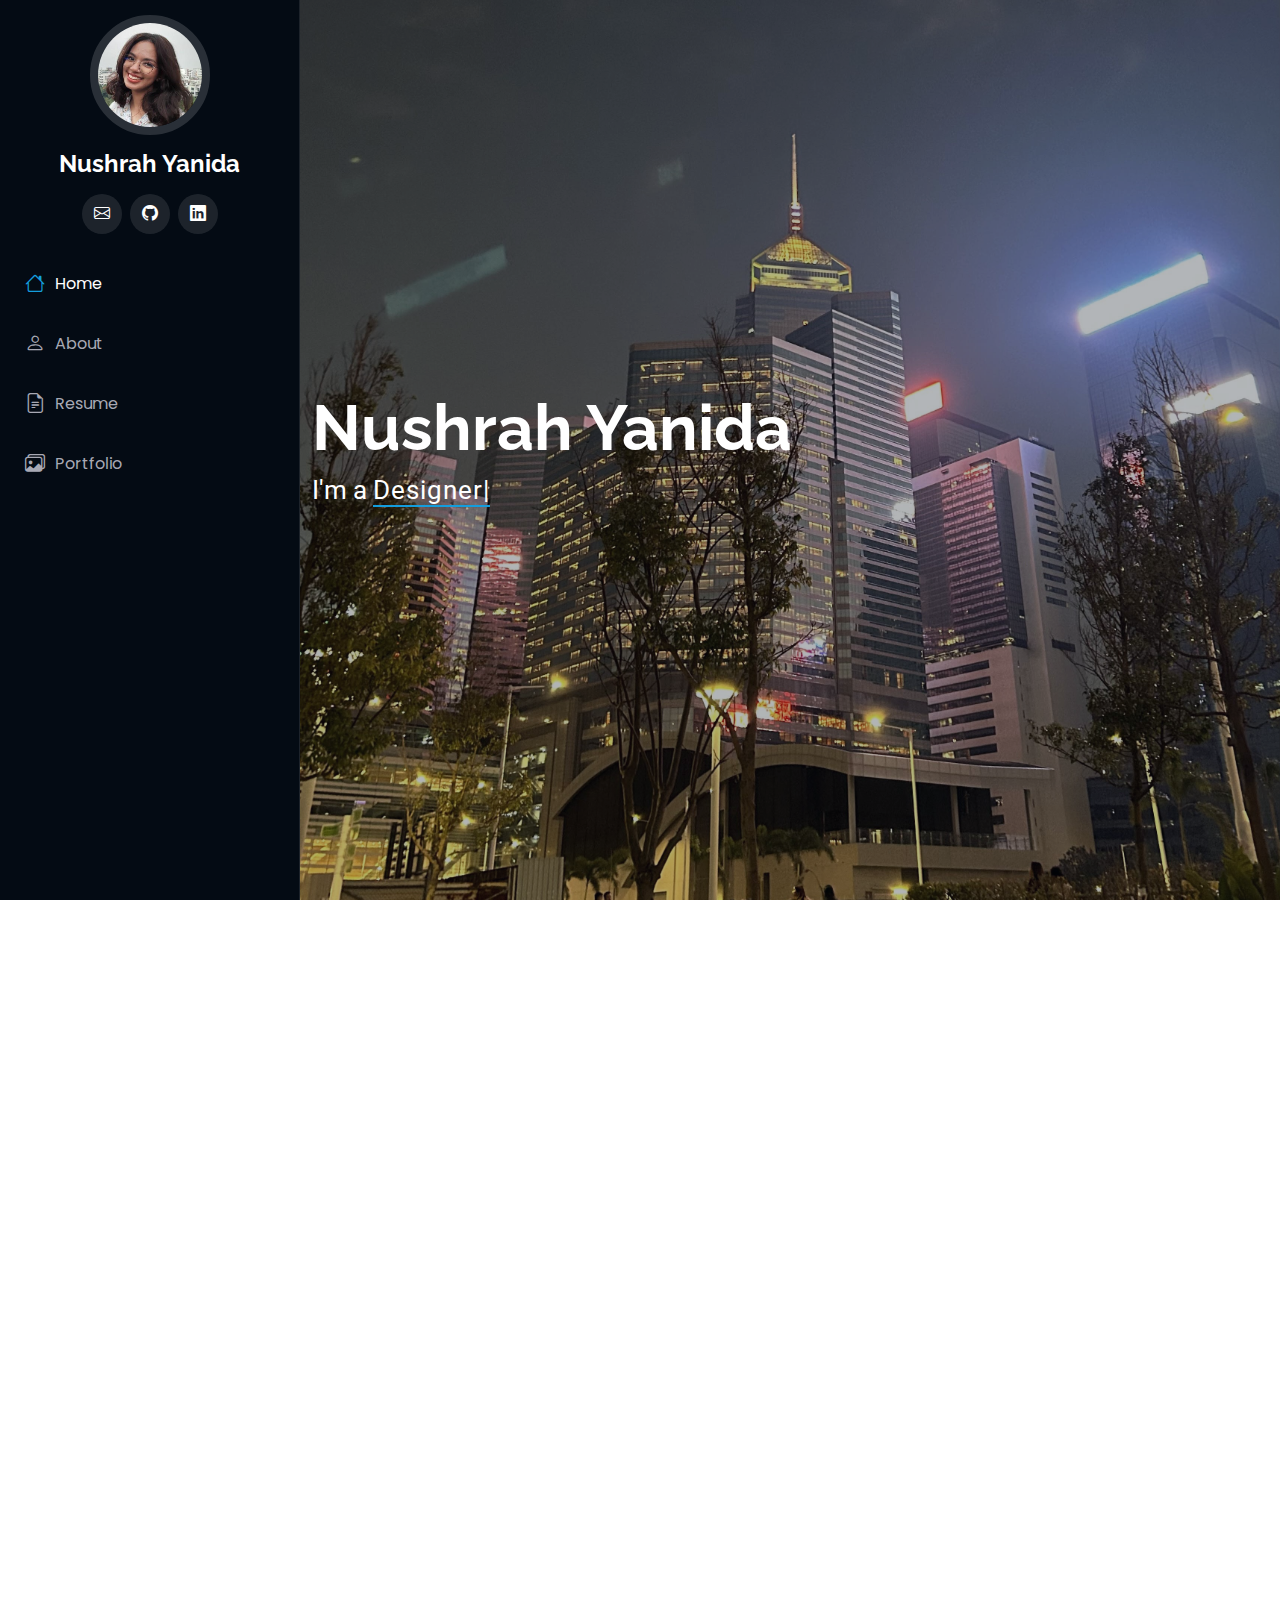
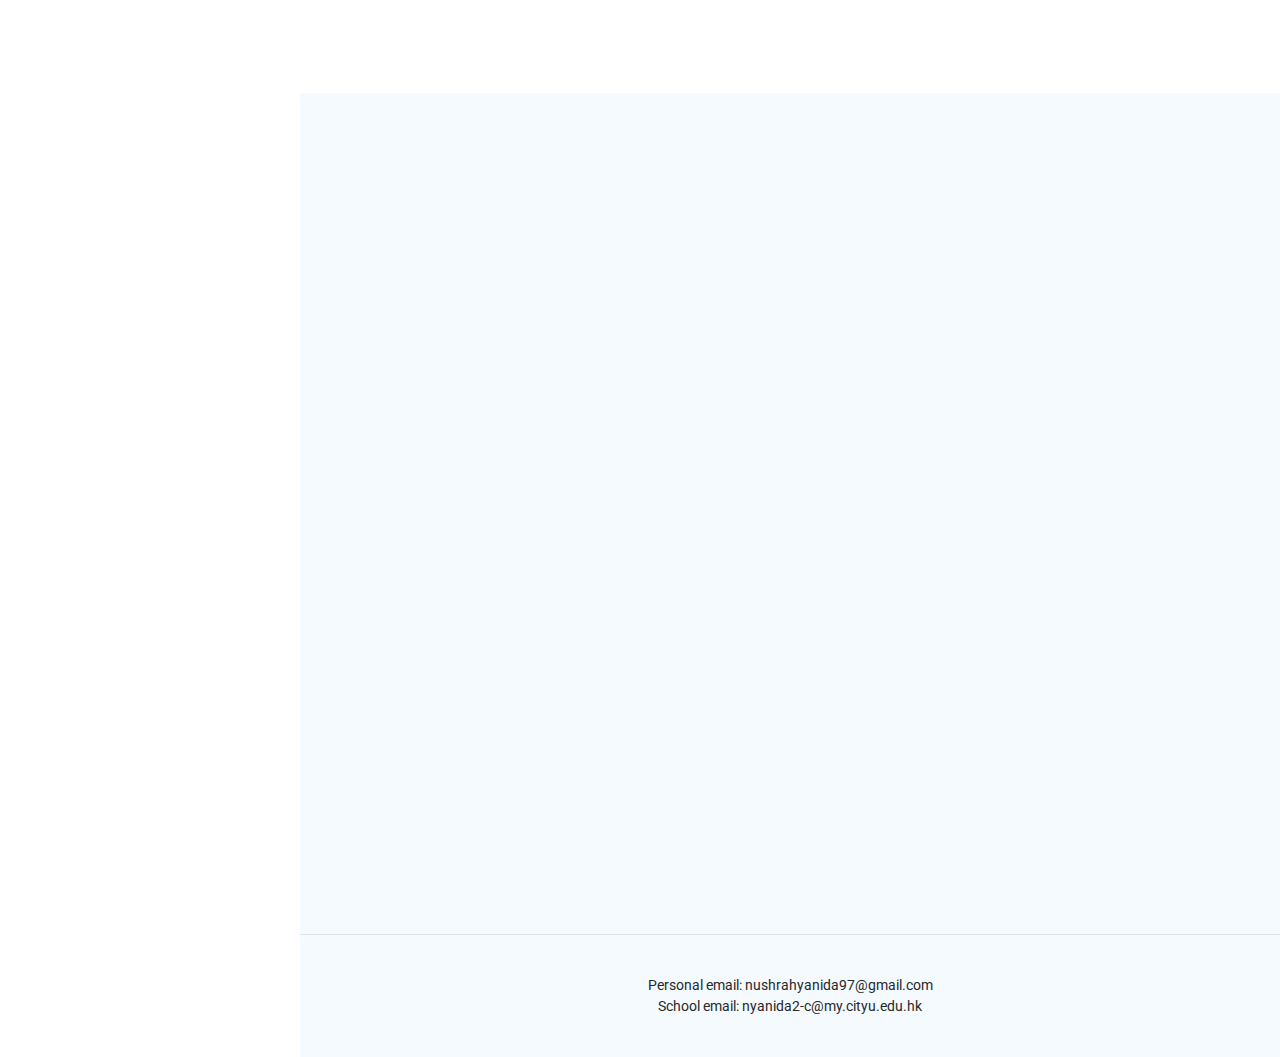
<file: index.html>
<!DOCTYPE html>
<html lang="en">

<head>
    <meta charset="utf-8">
    <meta content="width=device-width, initial-scale=1.0" name="viewport">
    <title>Home</title>
    <meta content="" name="description">
    <meta content="" name="keywords">

    <!-- Favicons -->
    <link rel="icon" type="image/x-icon" href="./assets/img/favicon.png">
    <link href="assets/img/apple-touch-icon.png" rel="apple-touch-icon">

    <!-- Fonts -->
    <link href="https://fonts.googleapis.com" rel="preconnect">
    <link href="https://fonts.gstatic.com" rel="preconnect" crossorigin>
    <link
        href="https://fonts.googleapis.com/css2?family=Roboto:ital,wght@0,100;0,300;0,400;0,500;0,700;0,900;1,100;1,300;1,400;1,500;1,700;1,900&family=Poppins:ital,wght@0,100;0,200;0,300;0,400;0,500;0,600;0,700;0,800;0,900;1,100;1,200;1,300;1,400;1,500;1,600;1,700;1,800;1,900&family=Raleway:ital,wght@0,100;0,200;0,300;0,400;0,500;0,600;0,700;0,800;0,900;1,100;1,200;1,300;1,400;1,500;1,600;1,700;1,800;1,900&display=swap"
        rel="stylesheet">

    <!-- Vendor CSS Files -->
    <link href="assets/vendor/bootstrap/css/bootstrap.min.css" rel="stylesheet">
    <link href="assets/vendor/bootstrap-icons/bootstrap-icons.css" rel="stylesheet">
    <link href="assets/vendor/aos/aos.css" rel="stylesheet">
    <link href="assets/vendor/glightbox/css/glightbox.min.css" rel="stylesheet">
    <link href="assets/vendor/swiper/swiper-bundle.min.css" rel="stylesheet">

    <!-- Main CSS File -->
    <link href="assets/css/main.css" rel="stylesheet">

</head>

<body class="index-page">

    <header id="header" class="header dark-background d-flex flex-column">
        <i class="header-toggle d-xl-none bi bi-list"></i>

        <div class="profile-img">
            <img src="./assets/img/92208761.jpeg" alt="" class="img-fluid rounded-circle">
        </div>

        <a href="index.html" class="logo d-flex align-items-center justify-content-center">
            <!-- Uncomment the line below if you also wish to use an image logo -->
            <!-- <img src="assets/img/logo.png" alt=""> -->
            <h1 class="sitename">Nushrah Yanida</h1>
        </a>

        <div class="social-links text-center">
            <a href="mailto:nushrahyanida97@gmail.com" class="email"><i class="bi bi-envelope"></i></a>
            <a href="https://github.com/Nushrah" target="_blank" class="google-github"><i class="bi bi-github"></i></a>
            <a href="https://www.linkedin.com/in/nushrah/" target="_blank" class="linkedin"><i class="bi bi-linkedin"></i></a>
        </div>

        <nav id="navmenu" class="navmenu">
            <ul>
                <li><a href="#hero" class="active"><i class="bi bi-house navicon"></i>Home</a></li>
                <li><a href="#about"><i class="bi bi-person navicon"></i> About</a></li>
                <li><a href="#resume"><i class="bi bi-file-earmark-text navicon"></i> Resume</a></li>
                <li><a href="#portfolio"><i class="bi bi-images navicon"></i> Portfolio</a></li>
            </ul>
        </nav>

    </header>

    <main class="main">

        <!-- Hero Section -->
        <section id="hero" class="hero section dark-background">

            <img src="assets/img/hero-bg.jpg" alt="" data-aos="fade-in" class="">

            <div class="container" data-aos="fade-up" data-aos-delay="100">
                <h2>Nushrah Yanida</h2>
                <p>I'm a <span class="typed"
                        data-typed-items="Designer, Programmer, Developer, Problem-solver">Designer</span><span
                        class="typed-cursor typed-cursor--blink" aria-hidden="true"></span><span
                        class="typed-cursor typed-cursor--blink" aria-hidden="true"></span></p>
            </div>

        </section><!-- /Hero Section -->

        <!-- About Section -->
        <section id="about" class="about section">

            <!-- Section Title -->
            <div class="container section-title" data-aos="fade-up">
                <h2>About</h2>
                <h3>Hi! Welcome to my website</h3>
            </div><!-- End Section Title -->

            <div class="container" data-aos="fade-up" data-aos-delay="100">

                <div class="row gy-4 justify-content-center">
                    <div class="col-lg-4">
                        <img src="./assets/img/92208761.jpeg" class="img-fluid" alt="">
                    </div>
                    <div class="col-lg-8 content">
                        <h2>UI/UX Designer | Full-stack Developer | Data Analyst</h2>
                        <p class="fst-italic py-3">
                            I’m a passionate Computer Science student who thrives on turning complex challenges into
                            transformative, user-centric solutions.
                            From boosting <strong>organizational efficiency</strong> by up to <strong>90%</strong> with
                            my <strong>React and TypeScript</strong>
                            expertise to enhancing workplace accessibility and security through thoughtful design and
                            secure <strong>APIs</strong>,
                            I continually seek new ways to deliver measurable impact. With hands-on experience in
                            diverse
                            projects—from interactive <strong>data analyses</strong> to <strong>mobile-responsive web
                                applications</strong>—
                            I’m eager to contribute my innovation, collaboration, and technical flair to a team striving
                            for the same.
                        </p>
                        <div class="row">
                            <div class="col-lg-6">
                                <ul>
                                    <li><i class="bi bi-chevron-right"></i> <strong>University:</strong> <span>City
                                            University of Hong Kong</span></li>
                                    <li><i class="bi bi-chevron-right"></i> <strong>Degree:</strong>
                                        <span>Bachelors</span></li>
                                    <li><i class="bi bi-chevron-right"></i> <strong>Major:</strong> <span>Computer
                                            Science</span></li>
                                    <li><i class="bi bi-chevron-right"></i> <strong>Based in:</strong> <span>Hong Kong
                                            SAR</span></li>

                                </ul>
                            </div>
                            <!-- <div class="col-lg-6">
                <ul>
                  <li><i class="bi bi-chevron-right"></i> <strong>Age:</strong> <span>30</span></li>
                  <li><i class="bi bi-chevron-right"></i> <strong>City:</strong> <span>New York, USA</span></li>
                  <li><i class="bi bi-chevron-right"></i> <strong>Email:</strong> <span>email@example.com</span></li>
                  <li><i class="bi bi-chevron-right"></i> <strong>Freelance:</strong> <span>Available</span></li>
                </ul>
              </div> -->
                        </div>
                        <!-- <p class="py-3">
              Officiis eligendi itaque labore et dolorum mollitia officiis optio vero. Quisquam sunt adipisci omnis et ut. Nulla accusantium dolor incidunt officia tempore. Et eius omnis.
              Cupiditate ut dicta maxime officiis quidem quia. Sed et consectetur qui quia repellendus itaque neque.
            </p> -->
                    </div>
                </div>

            </div>

        </section><!-- /About Section -->

        <!-- Stats Section -->
        <section id="stats" class="stats section">

            <div class="container" data-aos="fade-up" data-aos-delay="100">

                <div class="row gy-4">

                    <div class="col-lg-3 col-md-6">
                        <div class="stats-item">
                            <i class="bi bi-emoji-smile"></i>
                            <span data-purecounter-start="0" data-purecounter-end="4" data-purecounter-duration="1"
                                class="purecounter"></span>
                            <p><strong>Companies</strong> <span>worked at</span></p>
                        </div>
                    </div><!-- End Stats Item -->

                    <div class="col-lg-3 col-md-6">
                        <div class="stats-item">
                            <i class="bi bi-journal-richtext"></i>
                            <span data-purecounter-start="0" data-purecounter-end="5" data-purecounter-duration="1"
                                class="purecounter"></span>
                            <p><strong>Company Projects</strong> <span>handled</span></p>
                        </div>
                    </div><!-- End Stats Item -->

                    <div class="col-lg-3 col-md-6">
                        <div class="stats-item">
                            <i class="bi bi-headset"></i>
                            <span data-purecounter-start="0" data-purecounter-end="20000" data-purecounter-duration="1"
                                class="purecounter"></span>
                            <p><strong>Lines of code</strong> <span>at most recent internship</span></p>
                        </div>
                    </div><!-- End Stats Item -->

                    <div class="col-lg-3 col-md-6">
                        <div class="stats-item">
                            <i class="bi bi-people"></i>
                            <span data-purecounter-start="0" data-purecounter-end="2" data-purecounter-duration="1"
                                class="purecounter"></span>
                            <p><strong>Projects</strong> <span>handled in most recent internship</span></p>
                        </div>
                    </div><!-- End Stats Item -->

                </div>

            </div>

        </section><!-- /Stats Section -->

        <!-- Skills Section -->
        <section id="skills" class="skills section light-background">

            <!-- Section Title -->
            <div class="container section-title" data-aos="fade-up">
                <h2>Skills</h2>
                <p>Gained through genuine interest and on the job.</p>
            </div><!-- End Section Title -->

            <div class="container" data-aos="fade-up" data-aos-delay="100">

                <div class="row skills-content skills-animation">

                    <div class="col-lg-6">

                        <div class="progress">
                            <span class="skill"><span>HTML/CSS, Bootstrap</span> <i class="val">100%</i></span>
                            <div class="progress-bar-wrap">
                                <div class="progress-bar" role="progressbar" aria-valuenow="100" aria-valuemin="0"
                                    aria-valuemax="100"></div>
                            </div>
                        </div><!-- End Skills Item -->

                        <div class="progress">
                            <span class="skill"><span>Vanilla JavaScript, React, TypeScript, Node.js</span> <i
                                    class="val">75%</i></span>
                            <div class="progress-bar-wrap">
                                <div class="progress-bar" role="progressbar" aria-valuenow="75" aria-valuemin="0"
                                    aria-valuemax="100"></div>
                            </div>
                        </div><!-- End Skills Item -->

                        <div class="progress">
                            <span class="skill"><span>Python, Flask</span> <i class="val">80%</i></span>
                            <div class="progress-bar-wrap">
                                <div class="progress-bar" role="progressbar" aria-valuenow="80" aria-valuemin="0"
                                    aria-valuemax="100"></div>
                            </div>
                        </div><!-- End Skills Item -->

                    </div>

                    <div class="col-lg-6">

                        <div class="progress">
                            <span class="skill"><span>Java</span> <i class="val">100%</i></span>
                            <div class="progress-bar-wrap">
                                <div class="progress-bar" role="progressbar" aria-valuenow="100" aria-valuemin="0"
                                    aria-valuemax="100"></div>
                            </div>
                        </div><!-- End Skills Item -->

                        <div class="progress">
                            <span class="skill"><span>C/C++</span> <i class="val">100%</i></span>
                            <div class="progress-bar-wrap">
                                <div class="progress-bar" role="progressbar" aria-valuenow="100" aria-valuemin="0"
                                    aria-valuemax="100"></div>
                            </div>
                        </div><!-- End Skills Item -->

                        <div class="progress">
                            <span class="skill"><span>MongoDB, SQL, Oracle</span> <i class="val">75%</i></span>
                            <div class="progress-bar-wrap">
                                <div class="progress-bar" role="progressbar" aria-valuenow="75" aria-valuemin="0"
                                    aria-valuemax="100"></div>
                            </div>
                        </div><!-- End Skills Item -->

                    </div>

                </div>

            </div>

        </section><!-- /Skills Section -->

        <!-- Resume Section -->
        <section id="resume" class="resume section">

            <!-- Section Title -->
            <div class="container section-title" data-aos="fade-up">
                <h2>Resume</h2>
                <p>Download a pdf version <a href="./assets/files/Nushrah Yanida_Resume.pdf" target="_blank">here</a>.
                </p>
            </div><!-- End Section Title -->

            <div class="container">

                <div class="row">

                    <div class="col-lg-6" data-aos="fade-up" data-aos-delay="100">
                        <h3 class="resume-title">Education</h3>

                        <div class="resume-item pb-0">
                            <h4>Bachelor of Science in Computer Science</h4>
                            <h5>2023 - 2027</h5>
                            <p><em>City University of Hong Kong, Hong Kong SAR</em></p>
                            <br>
                            <h6>Activities:</h6>
                            <ul>
                                <li>Events Director for University's Computer Science Student Chapter: <em>Jan 2025 - Present</em></li>
                                <li>Student Helper for University's Athletic Meet: <em>Oct 2024</em></li>
                                <li>Booth Operator for University's Orientation Week: <em>Aug 2024</em></li>
                            </ul>
                        </div><!-- Edn Resume Item -->

                        

                    </div>

                    <div class="col-lg-6" data-aos="fade-up" data-aos-delay="200">
                        <h3 class="resume-title">Professional Experience</h3>
                        <div class="resume-item">
                            <h4>Technical Assistant</h4>
                            <h5>2019 - Present</h5>
                            <h5>Hong Kong SAR</h5>
                            <p><em>Social and Behavioural Sciences Department, City University of Hong Kong</em></p>
                            
                            <!-- <ul>
                                <li>Lead in the design, development, and implementation of the graphic, layout, and
                                    production communication materials</li>
                                <li>Delegate tasks to the 7 members of the design team and provide counsel on all
                                    aspects of the project. </li>
                                <li>Supervise the assessment of all graphic materials in order to ensure quality and
                                    accuracy of the design</li>
                                <li>Oversee the efficient use of production project budgets ranging from $2,000 -
                                    $25,000</li>
                            </ul> -->
                        </div><!-- Edn Resume Item -->

                        <div class="resume-item">
                            <h4>Full-stack Development Intern</h4>
                            <h5>Jun 2024 – Aug 2024</h5>
                            <h5>Hong Kong SAR</h5>
                            <p><em>PerformVE Limited</em></p>
                            
                            <!-- <ul>
                                <li>Lead in the design, development, and implementation of the graphic, layout, and
                                    production communication materials</li>
                                <li>Delegate tasks to the 7 members of the design team and provide counsel on all
                                    aspects of the project. </li>
                                <li>Supervise the assessment of all graphic materials in order to ensure quality and
                                    accuracy of the design</li>
                                <li>Oversee the efficient use of production project budgets ranging from $2,000 -
                                    $25,000</li>
                            </ul> -->
                        </div><!-- Edn Resume Item -->
                        

                        <div class="resume-item">
                            <h4>Information Technology Intern</h4>
                            <h5>Apr 2023 – Jun 2023</h5>
                            <h5>Dhaka, Bangladesh</h5>
                            <p><em>Siemens Healthineers</em></p>
                            
                            <!-- <ul>
                                <li>Lead in the design, development, and implementation of the graphic, layout, and
                                    production communication materials</li>
                                <li>Delegate tasks to the 7 members of the design team and provide counsel on all
                                    aspects of the project. </li>
                                <li>Supervise the assessment of all graphic materials in order to ensure quality and
                                    accuracy of the design</li>
                                <li>Oversee the efficient use of production project budgets ranging from $2,000 -
                                    $25,000</li>
                            </ul> -->
                        </div><!-- Edn Resume Item -->

                        <div class="resume-item">
                            <h4>Data Analysis Intern</h4>
                            <h5>Aug 2022 – Oct 2022</h5>
                            <h5>Dhaka, Bangladesh</h5>
                            <p><em>icddr,b</em></p>
                            
                            <!-- <ul>
                                <li>Lead in the design, development, and implementation of the graphic, layout, and
                                    production communication materials</li>
                                <li>Delegate tasks to the 7 members of the design team and provide counsel on all
                                    aspects of the project. </li>
                                <li>Supervise the assessment of all graphic materials in order to ensure quality and
                                    accuracy of the design</li>
                                <li>Oversee the efficient use of production project budgets ranging from $2,000 -
                                    $25,000</li>
                            </ul> -->
                        </div><!-- Edn Resume Item -->

                    </div>

                </div>

            </div>

        </section><!-- /Resume Section -->

        <!-- Portfolio Section -->
        <section id="portfolio" class="portfolio section light-background">

            <!-- Section Title -->
            <div class="container section-title" data-aos="fade-up">
                <h2>Portfolio</h2>
                <p>Projects made in my spare time. Click the 🔗 for more details.</p>
            </div><!-- End Section Title -->

            <div class="container">

                <div class="isotope-layout" data-default-filter="*" data-layout="masonry" data-sort="original-order">

                    <!-- <ul class="portfolio-filters isotope-filters" data-aos="fade-up" data-aos-delay="100">
                        <li data-filter="*" class="filter-active">All</li>
                        <li data-filter=".filter-app">App</li>
                        <li data-filter=".filter-product">Product</li>
                        <li data-filter=".filter-branding">Branding</li>
                        <li data-filter=".filter-books">Books</li>
                    </ul> -->

                    <div class="row gy-4 isotope-container" data-aos="fade-up" data-aos-delay="200">

                        <div class="col-lg-4 col-md-6 portfolio-item isotope-item filter-app">
                            <div class="portfolio-content h-100">
                                <img src="./assets/img/portfolio/fileproc.jpeg" class="img-fluid" alt="">
                                <div class="portfolio-info">
                                    <h4>Java | Python (Flask) | Bootstrap | OOP & Exception Handling | Cloud Deployment (Heroku) | File-Based Command Processing</h4>
                                    <p>Java File Processor</p>
                                    <a href="./assets/img/portfolio/fileproc.jpeg" title="App 1"
                                        data-gallery="portfolio-gallery-app" class="glightbox preview-link"><i
                                            class="bi bi-zoom-in"></i></a>
                                    <a href="file_proc.html" title="More Details" class="details-link"><i
                                            class="bi bi-link-45deg"></i></a>
                                </div>
                            </div>
                        </div>

                        <div class="col-lg-4 col-md-6 portfolio-item isotope-item filter-product">
                            <div class="portfolio-content h-100">
                                <img src="./assets/img/portfolio/bubble_pop.png" class="img-fluid" alt="">
                                <div class="portfolio-info">
                                    <h4>Python | OpenCV</h4>
                                    <p>Bubble Pop Game</p>
                                    <a href="./assets/img/portfolio/bubble_pop.png" title="Product 1"
                                        data-gallery="portfolio-gallery-product" class="glightbox preview-link"><i
                                            class="bi bi-zoom-in"></i></a>
                                    <a href="bubble_pop.html" title="More Details" class="details-link"><i
                                            class="bi bi-link-45deg"></i></a>
                                </div>
                            </div>
                        </div>

                        <div class="col-lg-4 col-md-6 portfolio-item isotope-item filter-branding">
                            <div class="portfolio-content h-100">
                                <img src="./assets/img/portfolio/dei.jpeg" class="img-fluid" alt="">
                                <div class="portfolio-info">
                                    <h4>HTML | CSS | Bootstrap | JavaScript</h4>
                                    <p>DEI Website</p>
                                    <a href="./assets/img/portfolio/dei.jpeg" title="Branding 1"
                                        data-gallery="portfolio-gallery-branding" class="glightbox preview-link"><i
                                            class="bi bi-zoom-in"></i></a>
                                    <a href="dei_webs.html" title="More Details" class="details-link"><i
                                            class="bi bi-link-45deg"></i></a>
                                </div>
                            </div>
                        </div>

                        <div class="col-lg-4 col-md-6 portfolio-item isotope-item filter-books">
                            <div class="portfolio-content h-100">
                                <img src="./assets/img/portfolio/cpluspluslib.png" class="img-fluid" alt="">
                                <div class="portfolio-info">
                                    <h4>C++</h4>
                                    <p>Library Managaement System</p>
                                    <a href="./assets/img/portfolio/cpluspluslib.png" title="Branding 1"
                                        data-gallery="portfolio-gallery-book" class="glightbox preview-link"><i
                                            class="bi bi-zoom-in"></i></a>
                                    <a href="lib_manage.html" title="More Details" class="details-link"><i
                                            class="bi bi-link-45deg"></i></a>
                                </div>
                            </div>
                        </div>

                        <!-- <div class="col-lg-4 col-md-6 portfolio-item isotope-item filter-app">
                            <div class="portfolio-content h-100">
                                <img src="assets/img/portfolio/app-2.jpg" class="img-fluid" alt="">
                                <div class="portfolio-info">
                                    <h4>App 2</h4>
                                    <p>Lorem ipsum, dolor sit amet consectetur</p>
                                    <a href="assets/img/portfolio/app-2.jpg" title="App 2"
                                        data-gallery="portfolio-gallery-app" class="glightbox preview-link"><i
                                            class="bi bi-zoom-in"></i></a>
                                    <a href="portfolio-details.html" title="More Details" class="details-link"><i
                                            class="bi bi-link-45deg"></i></a>
                                </div>
                            </div>
                        </div>

                        <div class="col-lg-4 col-md-6 portfolio-item isotope-item filter-product">
                            <div class="portfolio-content h-100">
                                <img src="assets/img/portfolio/product-2.jpg" class="img-fluid" alt="">
                                <div class="portfolio-info">
                                    <h4>Product 2</h4>
                                    <p>Lorem ipsum, dolor sit amet consectetur</p>
                                    <a href="assets/img/portfolio/product-2.jpg" title="Product 2"
                                        data-gallery="portfolio-gallery-product" class="glightbox preview-link"><i
                                            class="bi bi-zoom-in"></i></a>
                                    <a href="portfolio-details.html" title="More Details" class="details-link"><i
                                            class="bi bi-link-45deg"></i></a>
                                </div>
                            </div>
                        </div>

                        <div class="col-lg-4 col-md-6 portfolio-item isotope-item filter-branding">
                            <div class="portfolio-content h-100">
                                <img src="assets/img/portfolio/branding-2.jpg" class="img-fluid" alt="">
                                <div class="portfolio-info">
                                    <h4>Branding 2</h4>
                                    <p>Lorem ipsum, dolor sit amet consectetur</p>
                                    <a href="assets/img/portfolio/branding-2.jpg" title="Branding 2"
                                        data-gallery="portfolio-gallery-branding" class="glightbox preview-link"><i
                                            class="bi bi-zoom-in"></i></a>
                                    <a href="portfolio-details.html" title="More Details" class="details-link"><i
                                            class="bi bi-link-45deg"></i></a>
                                </div>
                            </div>
                        </div>

                        <div class="col-lg-4 col-md-6 portfolio-item isotope-item filter-books">
                            <div class="portfolio-content h-100">
                                <img src="assets/img/portfolio/books-2.jpg" class="img-fluid" alt="">
                                <div class="portfolio-info">
                                    <h4>Books 2</h4>
                                    <p>Lorem ipsum, dolor sit amet consectetur</p>
                                    <a href="assets/img/portfolio/books-2.jpg" title="Branding 2"
                                        data-gallery="portfolio-gallery-book" class="glightbox preview-link"><i
                                            class="bi bi-zoom-in"></i></a>
                                    <a href="portfolio-details.html" title="More Details" class="details-link"><i
                                            class="bi bi-link-45deg"></i></a>
                                </div>
                            </div>
                        </div>

                        <div class="col-lg-4 col-md-6 portfolio-item isotope-item filter-app">
                            <div class="portfolio-content h-100">
                                <img src="assets/img/portfolio/app-3.jpg" class="img-fluid" alt="">
                                <div class="portfolio-info">
                                    <h4>App 3</h4>
                                    <p>Lorem ipsum, dolor sit amet consectetur</p>
                                    <a href="assets/img/portfolio/app-3.jpg" title="App 3"
                                        data-gallery="portfolio-gallery-app" class="glightbox preview-link"><i
                                            class="bi bi-zoom-in"></i></a>
                                    <a href="portfolio-details.html" title="More Details" class="details-link"><i
                                            class="bi bi-link-45deg"></i></a>
                                </div>
                            </div>
                        </div>

                        <div class="col-lg-4 col-md-6 portfolio-item isotope-item filter-product">
                            <div class="portfolio-content h-100">
                                <img src="assets/img/portfolio/product-3.jpg" class="img-fluid" alt="">
                                <div class="portfolio-info">
                                    <h4>Product 3</h4>
                                    <p>Lorem ipsum, dolor sit amet consectetur</p>
                                    <a href="assets/img/portfolio/product-3.jpg" title="Product 3"
                                        data-gallery="portfolio-gallery-product" class="glightbox preview-link"><i
                                            class="bi bi-zoom-in"></i></a>
                                    <a href="portfolio-details.html" title="More Details" class="details-link"><i
                                            class="bi bi-link-45deg"></i></a>
                                </div>
                            </div>
                        </div>

                        <div class="col-lg-4 col-md-6 portfolio-item isotope-item filter-branding">
                            <div class="portfolio-content h-100">
                                <img src="assets/img/portfolio/branding-3.jpg" class="img-fluid" alt="">
                                <div class="portfolio-info">
                                    <h4>Branding 3</h4>
                                    <p>Lorem ipsum, dolor sit amet consectetur</p>
                                    <a href="assets/img/portfolio/branding-3.jpg" title="Branding 2"
                                        data-gallery="portfolio-gallery-branding" class="glightbox preview-link"><i
                                            class="bi bi-zoom-in"></i></a>
                                    <a href="portfolio-details.html" title="More Details" class="details-link"><i
                                            class="bi bi-link-45deg"></i></a>
                                </div>
                            </div>
                        </div>

                        <div class="col-lg-4 col-md-6 portfolio-item isotope-item filter-books">
                            <div class="portfolio-content h-100">
                                <img src="assets/img/portfolio/books-3.jpg" class="img-fluid" alt="">
                                <div class="portfolio-info">
                                    <h4>Books 3</h4>
                                    <p>Lorem ipsum, dolor sit amet consectetur</p>
                                    <a href="assets/img/portfolio/books-3.jpg" title="Branding 3"
                                        data-gallery="portfolio-gallery-book" class="glightbox preview-link"><i
                                            class="bi bi-zoom-in"></i></a>
                                    <a href="portfolio-details.html" title="More Details" class="details-link"><i
                                            class="bi bi-link-45deg"></i></a>
                                </div>
                            </div>
                        </div> -->

                    </div>

                </div>

            </div>

        </section><!-- /Portfolio Section -->












    </main>

    <footer id="footer" class="footer position-relative light-background">

        <div class="container">
            <div class="copyright text-center ">
                <p>Personal email: nushrahyanida97@gmail.com</p>
                <p>School email: nyanida2-c@my.cityu.edu.hk</p>
            </div>
            
        </div>

    </footer>

    <!-- Scroll Top -->
    <a href="#" id="scroll-top" class="scroll-top d-flex align-items-center justify-content-center"><i
            class="bi bi-arrow-up-short"></i></a>

    <!-- Preloader -->
    <div id="preloader"></div>

    <!-- Vendor JS Files -->
    <script src="assets/vendor/bootstrap/js/bootstrap.bundle.min.js"></script>
    <script src="assets/vendor/php-email-form/validate.js"></script>
    <script src="assets/vendor/aos/aos.js"></script>
    <script src="assets/vendor/typed.js/typed.umd.js"></script>
    <script src="assets/vendor/purecounter/purecounter_vanilla.js"></script>
    <script src="assets/vendor/waypoints/noframework.waypoints.js"></script>
    <script src="assets/vendor/glightbox/js/glightbox.min.js"></script>
    <script src="assets/vendor/imagesloaded/imagesloaded.pkgd.min.js"></script>
    <script src="assets/vendor/isotope-layout/isotope.pkgd.min.js"></script>
    <script src="assets/vendor/swiper/swiper-bundle.min.js"></script>

    <!-- Main JS File -->
    <script src="assets/js/main.js"></script>

</body>

</html>
</file>
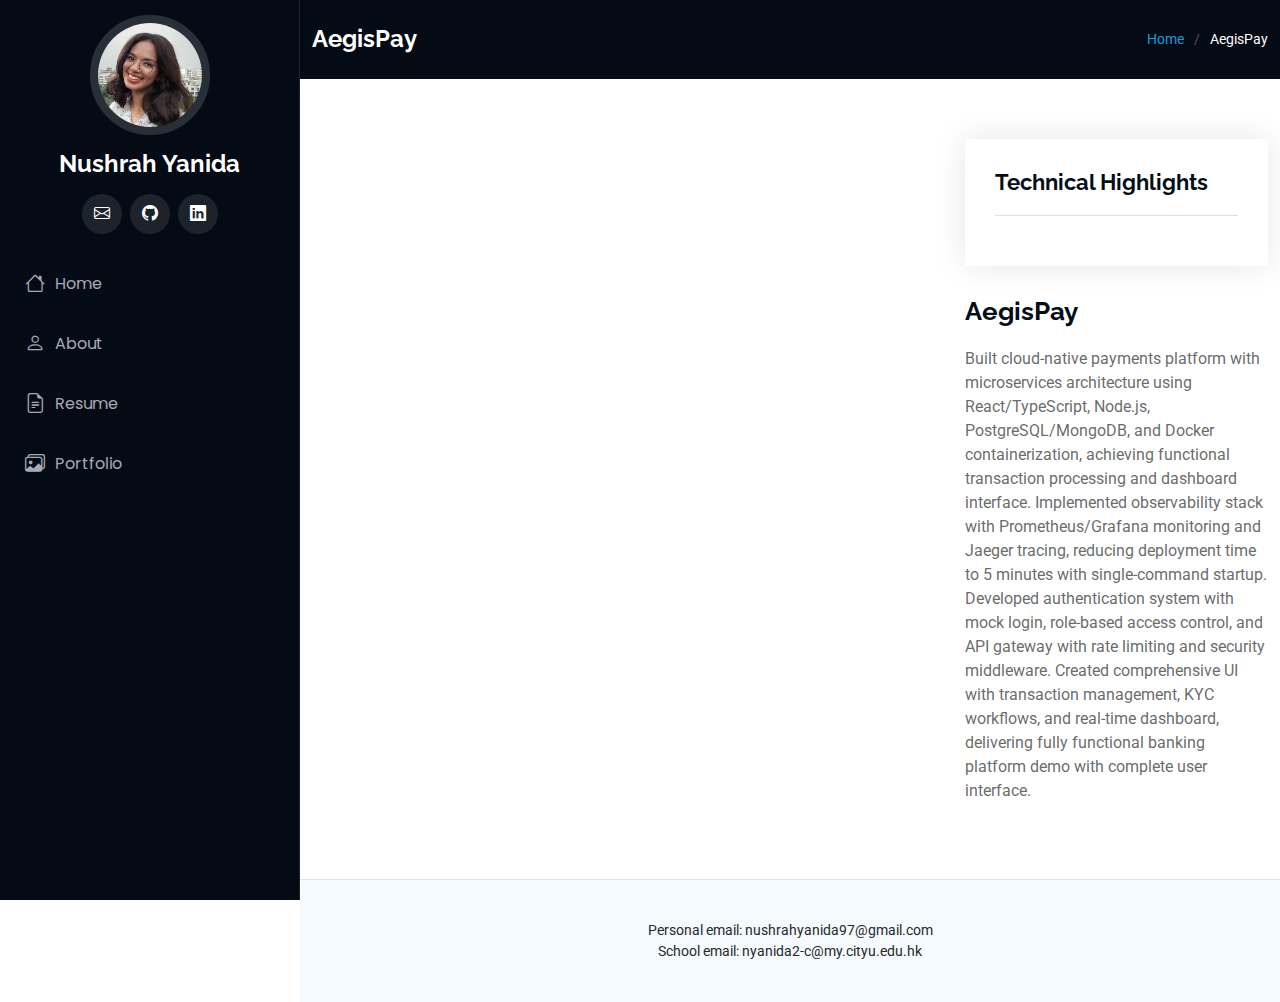
<file: aegispay.html>
<!DOCTYPE html>
<html lang="en">

<head>
    <meta charset="utf-8">
    <meta content="width=device-width, initial-scale=1.0" name="viewport">
    <title>AegisPay - Banking App</title>
    <meta content="" name="description">
    <meta content="" name="keywords">

    <!-- Favicons -->
    <link href="assets/img/favicon.png" rel="icon">
    <link href="assets/img/apple-touch-icon.png" rel="apple-touch-icon">

    <!-- Fonts -->
    <link href="https://fonts.googleapis.com" rel="preconnect">
    <link href="https://fonts.gstatic.com" rel="preconnect" crossorigin>
    <link
        href="https://fonts.googleapis.com/css2?family=Roboto:ital,wght@0,100;0,300;0,400;0,500;0,700;0,900;1,100;1,300;1,400;1,500;1,700;1,900&family=Poppins:ital,wght@0,100;0,200;0,300;0,400;0,500;0,600;0,700;0,800;0,900;1,100;1,200;1,300;1,400;1,500;1,600;1,700;1,800;1,900&family=Raleway:ital,wght@0,100;0,200;0,300;0,400;0,500;0,600;0,700;0,800;0,900;1,100;1,200;1,300;1,400;1,500;1,600;1,700;1,800;1,900&display=swap"
        rel="stylesheet">

    <!-- Vendor CSS Files -->
    <link href="assets/vendor/bootstrap/css/bootstrap.min.css" rel="stylesheet">
    <link href="assets/vendor/bootstrap-icons/bootstrap-icons.css" rel="stylesheet">
    <link href="assets/vendor/aos/aos.css" rel="stylesheet">
    <link href="assets/vendor/glightbox/css/glightbox.min.css" rel="stylesheet">
    <link href="assets/vendor/swiper/swiper-bundle.min.css" rel="stylesheet">

    <!-- Main CSS File -->
    <link href="assets/css/main.css" rel="stylesheet">

</head>

<body class="portfolio-details-page">

    <header id="header" class="header dark-background d-flex flex-column">
        <i class="header-toggle d-xl-none bi bi-list"></i>

        <div class="profile-img">
            <img src="./assets/img/92208761.jpeg" alt="" class="img-fluid rounded-circle">
        </div>

        <a href="index.html" class="logo d-flex align-items-center justify-content-center">
            <!-- Uncomment the line below if you also wish to use an image logo -->
            <!-- <img src="assets/img/logo.png" alt=""> -->
            <h1 class="sitename">Nushrah Yanida</h1>
        </a>

        <div class="social-links text-center">
            <a href="mailto:nushrahyanida97@gmail.com" class="email"><i class="bi bi-envelope"></i></a>
            <a href="https://github.com/Nushrah" target="_blank" class="google-github"><i class="bi bi-github"></i></a>
            <a href="https://www.linkedin.com/in/nushrah/" target="_blank" class="linkedin"><i class="bi bi-linkedin"></i></a>
        </div>

        <nav id="navmenu" class="navmenu">
            <ul>
                <li><a href="./index.html#hero"><i class="bi bi-house navicon"></i>Home</a></li>
                <li><a href="./index.html#about"><i class="bi bi-person navicon"></i> About</a></li>
                <li><a href="./index.html#resume"><i class="bi bi-file-earmark-text navicon"></i> Resume</a></li>
                <li><a href="./index.html#portfolio"><i class="bi bi-images navicon"></i> Portfolio</a></li>
            </ul>
        </nav>

    </header>

    <main class="main">

        <!-- Page Title -->
        <div class="page-title dark-background">
            <div class="container d-lg-flex justify-content-between align-items-center">
                <h1 class="mb-2 mb-lg-0">AegisPay</h1>
                <nav class="breadcrumbs">
                    <ol>
                        <li><a href="index.html">Home</a></li>
                        <li class="current">AegisPay</li>
                    </ol>
                </nav>
            </div>
        </div><!-- End Page Title -->

        <!-- Portfolio Details Section -->
        <section id="portfolio-details" class="portfolio-details section">

            <div class="container" data-aos="fade-up" data-aos-delay="100">

                <div class="row gy-4">

                    <div class="col-lg-8">
                        <div class="iframe-container d-flex justify-content-center">
                            <iframe src=""
                                class="responsive-iframe"
                                allow="autoplay; fullscreen">
                            </iframe>
                        </div>
                        
                    </div>

                    <div class="col-lg-4">
                        <div class="portfolio-info" data-aos="fade-up" data-aos-delay="200">
                            <h3>Technical Highlights</h3>
                            <ul>
                                <!-- <li><strong>Project URL</strong>: <a href="https://github.com/Nushrah/Library-Management-System" target="_blank">Github</a></li>
                                <li><strong>✔ Single codec for WS/TCP/UDP</strong></li>
                                <li><strong>✔ Async WebSocket, threaded TCP</strong></li>
                                <li><strong>✔ UDP + ACK reliability</strong></li>
                                <li><strong>✔ LAN auto-discovery beacon</strong></li> -->
                            </ul>
                        </div>
                        <div class="portfolio-description" data-aos="fade-up" data-aos-delay="300">
                            <h2>AegisPay</h2>
                            <p>
                                Built cloud-native payments platform with microservices architecture using React/TypeScript, Node.js, 
                                PostgreSQL/MongoDB, and Docker containerization, achieving functional transaction processing and dashboard interface. 
                                Implemented observability stack with Prometheus/Grafana monitoring and Jaeger tracing, reducing deployment 
                                time to 5 minutes with single-command startup. Developed authentication system with mock login, role-based access control, 
                                and API gateway with rate limiting and security middleware. Created comprehensive UI with transaction management, 
                                KYC workflows, and real-time dashboard, delivering fully functional banking platform demo with complete user interface.
                            </p>
                        </div>
                    </div>

                </div>

            </div>

        </section><!-- /Portfolio Details Section -->

    </main>

    <footer id="footer" class="footer position-relative light-background">

        <div class="container">
            <div class="copyright text-center ">
                <p>Personal email: nushrahyanida97@gmail.com</p>
                <p>School email: nyanida2-c@my.cityu.edu.hk</p>
            </div>
            
        </div>

    </footer>

    <!-- Scroll Top -->
    <a href="#" id="scroll-top" class="scroll-top d-flex align-items-center justify-content-center"><i
            class="bi bi-arrow-up-short"></i></a>

    <!-- Preloader -->
    <div id="preloader"></div>

    <!-- Vendor JS Files -->
    <script src="assets/vendor/bootstrap/js/bootstrap.bundle.min.js"></script>
    <script src="assets/vendor/php-email-form/validate.js"></script>
    <script src="assets/vendor/aos/aos.js"></script>
    <script src="assets/vendor/typed.js/typed.umd.js"></script>
    <script src="assets/vendor/purecounter/purecounter_vanilla.js"></script>
    <script src="assets/vendor/waypoints/noframework.waypoints.js"></script>
    <script src="assets/vendor/glightbox/js/glightbox.min.js"></script>
    <script src="assets/vendor/imagesloaded/imagesloaded.pkgd.min.js"></script>
    <script src="assets/vendor/isotope-layout/isotope.pkgd.min.js"></script>
    <script src="assets/vendor/swiper/swiper-bundle.min.js"></script>

    <!-- Main JS File -->
    <script src="assets/js/main.js"></script>

</body>

</html>
</file>
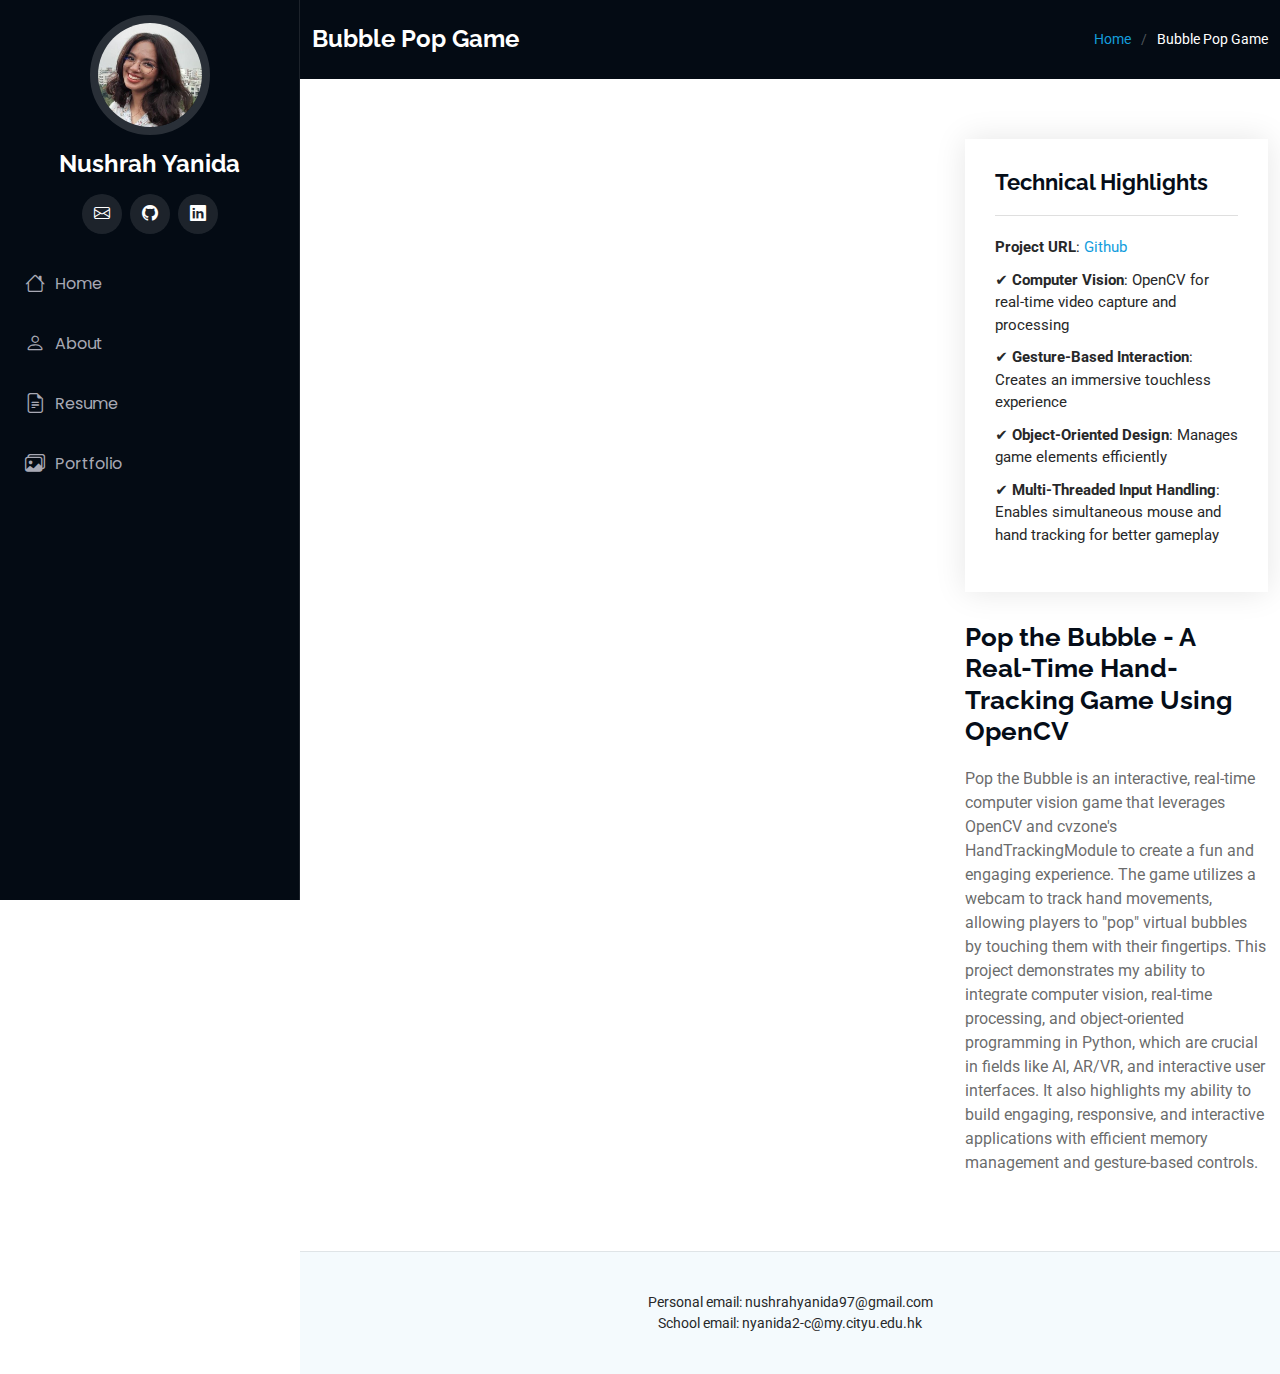
<file: bubble_pop.html>
<!DOCTYPE html>
<html lang="en">

<head>
    <meta charset="utf-8">
    <meta content="width=device-width, initial-scale=1.0" name="viewport">
    <title>Bubble Pop Game</title>
    <meta content="" name="description">
    <meta content="" name="keywords">

    <!-- Favicons -->
    <link href="assets/img/favicon.png" rel="icon">
    <link href="assets/img/apple-touch-icon.png" rel="apple-touch-icon">

    <!-- Fonts -->
    <link href="https://fonts.googleapis.com" rel="preconnect">
    <link href="https://fonts.gstatic.com" rel="preconnect" crossorigin>
    <link
        href="https://fonts.googleapis.com/css2?family=Roboto:ital,wght@0,100;0,300;0,400;0,500;0,700;0,900;1,100;1,300;1,400;1,500;1,700;1,900&family=Poppins:ital,wght@0,100;0,200;0,300;0,400;0,500;0,600;0,700;0,800;0,900;1,100;1,200;1,300;1,400;1,500;1,600;1,700;1,800;1,900&family=Raleway:ital,wght@0,100;0,200;0,300;0,400;0,500;0,600;0,700;0,800;0,900;1,100;1,200;1,300;1,400;1,500;1,600;1,700;1,800;1,900&display=swap"
        rel="stylesheet">

    <!-- Vendor CSS Files -->
    <link href="assets/vendor/bootstrap/css/bootstrap.min.css" rel="stylesheet">
    <link href="assets/vendor/bootstrap-icons/bootstrap-icons.css" rel="stylesheet">
    <link href="assets/vendor/aos/aos.css" rel="stylesheet">
    <link href="assets/vendor/glightbox/css/glightbox.min.css" rel="stylesheet">
    <link href="assets/vendor/swiper/swiper-bundle.min.css" rel="stylesheet">

    <!-- Main CSS File -->
    <link href="assets/css/main.css" rel="stylesheet">

</head>

<body class="portfolio-details-page">

    <header id="header" class="header dark-background d-flex flex-column">
        <i class="header-toggle d-xl-none bi bi-list"></i>

        <div class="profile-img">
            <img src="./assets/img/92208761.jpeg" alt="" class="img-fluid rounded-circle">
        </div>

        <a href="index.html" class="logo d-flex align-items-center justify-content-center">
            <!-- Uncomment the line below if you also wish to use an image logo -->
            <!-- <img src="assets/img/logo.png" alt=""> -->
            <h1 class="sitename">Nushrah Yanida</h1>
        </a>

        <div class="social-links text-center">
            <a href="mailto:nushrahyanida97@gmail.com" class="email"><i class="bi bi-envelope"></i></a>
            <a href="https://github.com/Nushrah" target="_blank" class="google-github"><i class="bi bi-github"></i></a>
            <a href="https://www.linkedin.com/in/nushrah/" target="_blank" class="linkedin"><i class="bi bi-linkedin"></i></a>
        </div>

        <nav id="navmenu" class="navmenu">
            <ul>
                <li><a href="./index.html#hero"><i class="bi bi-house navicon"></i>Home</a></li>
                <li><a href="./index.html#about"><i class="bi bi-person navicon"></i> About</a></li>
                <li><a href="./index.html#resume"><i class="bi bi-file-earmark-text navicon"></i> Resume</a></li>
                <li><a href="./index.html#portfolio"><i class="bi bi-images navicon"></i> Portfolio</a></li>
            </ul>
        </nav>

    </header>

    <main class="main">

        <!-- Page Title -->
        <div class="page-title dark-background">
            <div class="container d-lg-flex justify-content-between align-items-center">
                <h1 class="mb-2 mb-lg-0">Bubble Pop Game</h1>
                <nav class="breadcrumbs">
                    <ol>
                        <li><a href="index.html">Home</a></li>
                        <li class="current">Bubble Pop Game</li>
                    </ol>
                </nav>
            </div>
        </div><!-- End Page Title -->

        <!-- Portfolio Details Section -->
        <section id="portfolio-details" class="portfolio-details section">

            <div class="container" data-aos="fade-up" data-aos-delay="100">

                <div class="row gy-4">

                    <div class="col-lg-8">
                        <div class="iframe-container d-flex justify-content-center">
                            <iframe src="https://drive.google.com/file/d/1ilT4Ykn4v7-OkdrvS3c96uu-STwWng4r/preview"
                                class="responsive-iframe"
                                allow="autoplay; fullscreen">
                            </iframe>
                        </div>
                        
                    </div>

                    <div class="col-lg-4">
                        <div class="portfolio-info" data-aos="fade-up" data-aos-delay="200">
                            <h3>Technical Highlights</h3>
                            <ul>
                                <li><strong>Project URL</strong>: <a href="https://github.com/Nushrah/Bubble-pop-game" target="_blank">Github</a></li>
                                <li><strong>✔ Computer Vision</strong>: OpenCV for real-time video capture and processing</li>
                                <li><strong>✔ Gesture-Based Interaction</strong>: Creates an immersive touchless experience</li>
                                <li><strong>✔ Object-Oriented Design</strong>: Manages game elements efficiently</li>
                                <li><strong>✔ Multi-Threaded Input Handling</strong>: Enables simultaneous mouse and hand tracking for better gameplay</li>
                            </ul>
                        </div>
                        <div class="portfolio-description" data-aos="fade-up" data-aos-delay="300">
                            <h2>Pop the Bubble - A Real-Time Hand-Tracking Game Using OpenCV</h2>
                            <p>
                                Pop the Bubble is an interactive, real-time computer vision game that leverages OpenCV 
                                and cvzone's HandTrackingModule to create a fun and engaging experience. The game utilizes a 
                                webcam to track hand movements, allowing players to "pop" virtual bubbles by touching them with their fingertips. 
                                This project demonstrates my ability to integrate computer vision, real-time processing, 
                                and object-oriented programming in Python, which are crucial in fields like AI, AR/VR, 
                                and interactive user interfaces. It also highlights my ability to build engaging, 
                                responsive, and interactive applications with efficient memory management and 
                                gesture-based controls.
                            </p>
                        </div>
                    </div>

                </div>

            </div>

        </section><!-- /Portfolio Details Section -->

    </main>

    <footer id="footer" class="footer position-relative light-background">

        <div class="container">
            <div class="copyright text-center ">
                <p>Personal email: nushrahyanida97@gmail.com</p>
                <p>School email: nyanida2-c@my.cityu.edu.hk</p>
            </div>
            
        </div>

    </footer>

    <!-- Scroll Top -->
    <a href="#" id="scroll-top" class="scroll-top d-flex align-items-center justify-content-center"><i
            class="bi bi-arrow-up-short"></i></a>

    <!-- Preloader -->
    <div id="preloader"></div>

    <!-- Vendor JS Files -->
    <script src="assets/vendor/bootstrap/js/bootstrap.bundle.min.js"></script>
    <script src="assets/vendor/php-email-form/validate.js"></script>
    <script src="assets/vendor/aos/aos.js"></script>
    <script src="assets/vendor/typed.js/typed.umd.js"></script>
    <script src="assets/vendor/purecounter/purecounter_vanilla.js"></script>
    <script src="assets/vendor/waypoints/noframework.waypoints.js"></script>
    <script src="assets/vendor/glightbox/js/glightbox.min.js"></script>
    <script src="assets/vendor/imagesloaded/imagesloaded.pkgd.min.js"></script>
    <script src="assets/vendor/isotope-layout/isotope.pkgd.min.js"></script>
    <script src="assets/vendor/swiper/swiper-bundle.min.js"></script>

    <!-- Main JS File -->
    <script src="assets/js/main.js"></script>

</body>

</html>
</file>
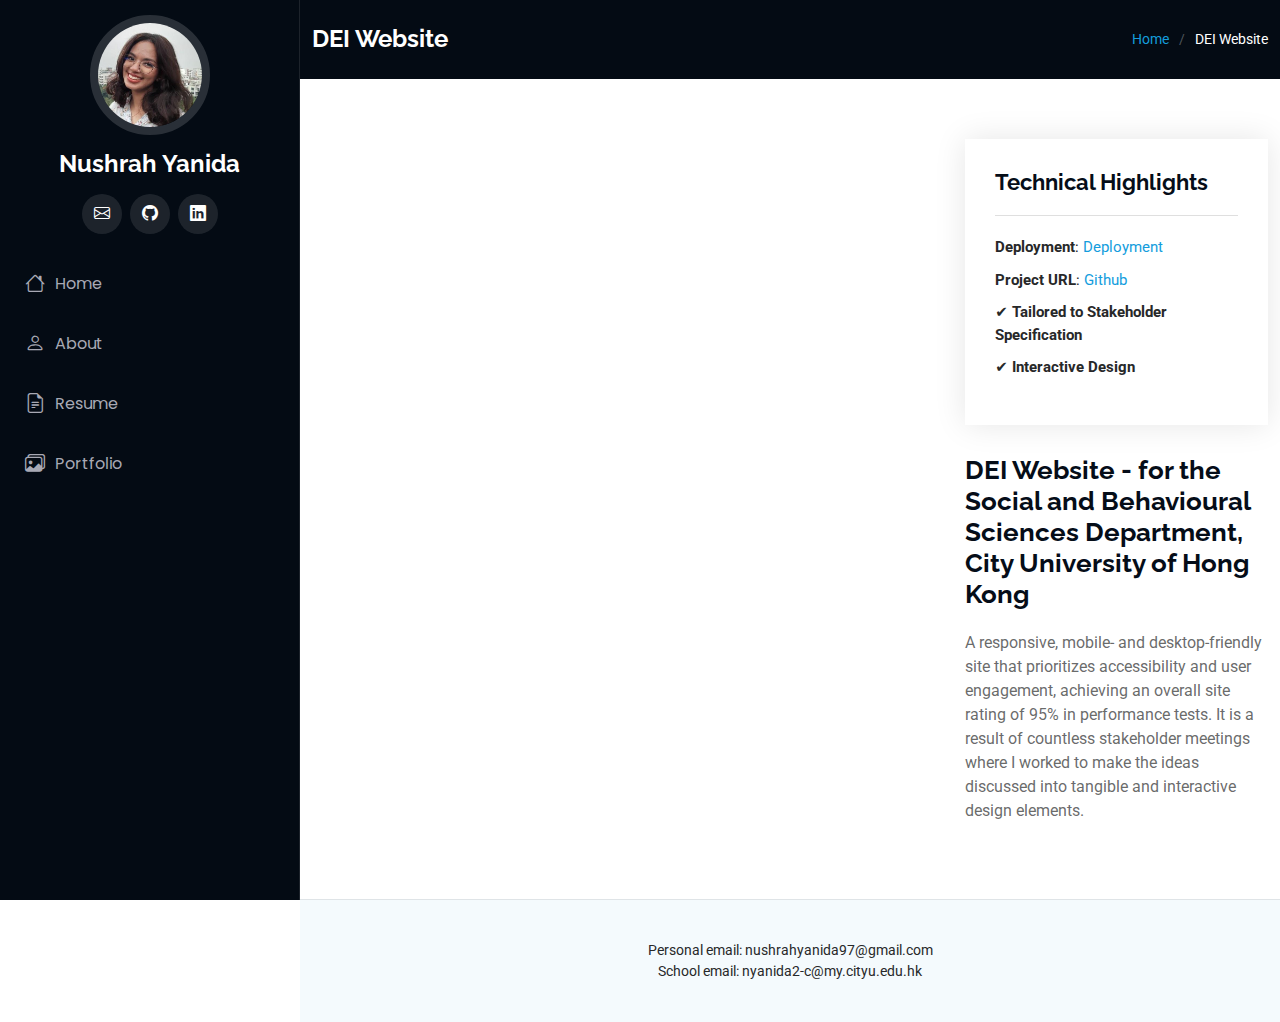
<file: dei_webs.html>
<!DOCTYPE html>
<html lang="en">

<head>
    <meta charset="utf-8">
    <meta content="width=device-width, initial-scale=1.0" name="viewport">
    <title>DEI Website</title>
    <meta content="" name="description">
    <meta content="" name="keywords">

    <!-- Favicons -->
    <link href="./assets/img/Untitled design.ico" rel="icon" type="image/x-icon">

    

    <!-- Fonts -->
    <link href="https://fonts.googleapis.com" rel="preconnect">
    <link href="https://fonts.gstatic.com" rel="preconnect" crossorigin>
    <link
        href="https://fonts.googleapis.com/css2?family=Roboto:ital,wght@0,100;0,300;0,400;0,500;0,700;0,900;1,100;1,300;1,400;1,500;1,700;1,900&family=Poppins:ital,wght@0,100;0,200;0,300;0,400;0,500;0,600;0,700;0,800;0,900;1,100;1,200;1,300;1,400;1,500;1,600;1,700;1,800;1,900&family=Raleway:ital,wght@0,100;0,200;0,300;0,400;0,500;0,600;0,700;0,800;0,900;1,100;1,200;1,300;1,400;1,500;1,600;1,700;1,800;1,900&display=swap"
        rel="stylesheet">

    <!-- Vendor CSS Files -->
    <link href="assets/vendor/bootstrap/css/bootstrap.min.css" rel="stylesheet">
    <link href="assets/vendor/bootstrap-icons/bootstrap-icons.css" rel="stylesheet">
    <link href="assets/vendor/aos/aos.css" rel="stylesheet">
    <link href="assets/vendor/glightbox/css/glightbox.min.css" rel="stylesheet">
    <link href="assets/vendor/swiper/swiper-bundle.min.css" rel="stylesheet">

    <!-- Main CSS File -->
    <link href="assets/css/main.css" rel="stylesheet">

</head>

<body class="portfolio-details-page">

    <header id="header" class="header dark-background d-flex flex-column">
        <i class="header-toggle d-xl-none bi bi-list"></i>

        <div class="profile-img">
            <img src="./assets/img/92208761.jpeg" alt="" class="img-fluid rounded-circle">
        </div>

        <a href="index.html" class="logo d-flex align-items-center justify-content-center">
            <!-- Uncomment the line below if you also wish to use an image logo -->
            <!-- <img src="assets/img/logo.png" alt=""> -->
            <h1 class="sitename">Nushrah Yanida</h1>
        </a>

        <div class="social-links text-center">
            <a href="mailto:nushrahyanida97@gmail.com" class="email"><i class="bi bi-envelope"></i></a>
            <a href="https://github.com/Nushrah" target="_blank" class="google-github"><i class="bi bi-github"></i></a>
            <a href="https://www.linkedin.com/in/nushrah/" target="_blank" class="linkedin"><i class="bi bi-linkedin"></i></a>
        </div>

        <nav id="navmenu" class="navmenu">
            <ul>
                <li><a href="./index.html#hero"><i class="bi bi-house navicon"></i>Home</a></li>
                <li><a href="./index.html#about"><i class="bi bi-person navicon"></i> About</a></li>
                <li><a href="./index.html#resume"><i class="bi bi-file-earmark-text navicon"></i> Resume</a></li>
                <li><a href="./index.html#portfolio"><i class="bi bi-images navicon"></i> Portfolio</a></li>
            </ul>
        </nav>

    </header>

    <main class="main">

        <!-- Page Title -->
        <div class="page-title dark-background">
            <div class="container d-lg-flex justify-content-between align-items-center">
                <h1 class="mb-2 mb-lg-0">DEI Website</h1>
                <nav class="breadcrumbs">
                    <ol>
                        <li><a href="index.html">Home</a></li>
                        <li class="current">DEI Website</li>
                    </ol>
                </nav>
            </div>
        </div><!-- End Page Title -->

        <!-- Portfolio Details Section -->
        <section id="portfolio-details" class="portfolio-details section">

            <div class="container" data-aos="fade-up" data-aos-delay="100">

                <div class="row gy-4">

                    <div class="col-lg-8">
                        <div class="iframe-container d-flex justify-content-center">
                            <iframe src="https://nushrah.github.io/DEI-Website/"
                                class="responsive-iframe"
                                allow="autoplay; fullscreen">
                            </iframe>
                        </div>
                        
                    </div>

                    <div class="col-lg-4">
                        <div class="portfolio-info" data-aos="fade-up" data-aos-delay="200">
                            <h3>Technical Highlights</h3>
                            <ul>
                                <li><strong>Deployment</strong>: <a href="https://nushrah.github.io/DEI-Website/" target="_blank">Deployment</a></li>
                                <li><strong>Project URL</strong>: <a href="https://github.com/Nushrah/DEI-Website" target="_blank">Github</a></li>

                                <li><strong>✔ Tailored to Stakeholder Specification</strong></li>
                                <li><strong>✔ Interactive Design</strong></li>
                                
                            </ul>
                        </div>
                        <div class="portfolio-description" data-aos="fade-up" data-aos-delay="300">
                            <h2>DEI Website - for the Social and Behavioural Sciences Department, City University of Hong Kong</h2>
                            <p>
                                A responsive, mobile- and desktop-friendly site that prioritizes accessibility and user engagement, 
                                achieving an overall site rating of 95% in performance tests. It is a result of countless stakeholder meetings
                                where I worked to make the ideas discussed into tangible and interactive design elements.

                            </p>
                        </div>
                    </div>

                </div>

            </div>

        </section><!-- /Portfolio Details Section -->

    </main>

    <footer id="footer" class="footer position-relative light-background">

        <div class="container">
            <div class="copyright text-center ">
                <p>Personal email: nushrahyanida97@gmail.com</p>
                <p>School email: nyanida2-c@my.cityu.edu.hk</p>
            </div>
            
        </div>

    </footer>

    <!-- Scroll Top -->
    <a href="#" id="scroll-top" class="scroll-top d-flex align-items-center justify-content-center"><i
            class="bi bi-arrow-up-short"></i></a>

    <!-- Preloader -->
    <div id="preloader"></div>

    <!-- Vendor JS Files -->
    <script src="assets/vendor/bootstrap/js/bootstrap.bundle.min.js"></script>
    <script src="assets/vendor/php-email-form/validate.js"></script>
    <script src="assets/vendor/aos/aos.js"></script>
    <script src="assets/vendor/typed.js/typed.umd.js"></script>
    <script src="assets/vendor/purecounter/purecounter_vanilla.js"></script>
    <script src="assets/vendor/waypoints/noframework.waypoints.js"></script>
    <script src="assets/vendor/glightbox/js/glightbox.min.js"></script>
    <script src="assets/vendor/imagesloaded/imagesloaded.pkgd.min.js"></script>
    <script src="assets/vendor/isotope-layout/isotope.pkgd.min.js"></script>
    <script src="assets/vendor/swiper/swiper-bundle.min.js"></script>

    <!-- Main JS File -->
    <script src="assets/js/main.js"></script>

</body>

</html>
</file>
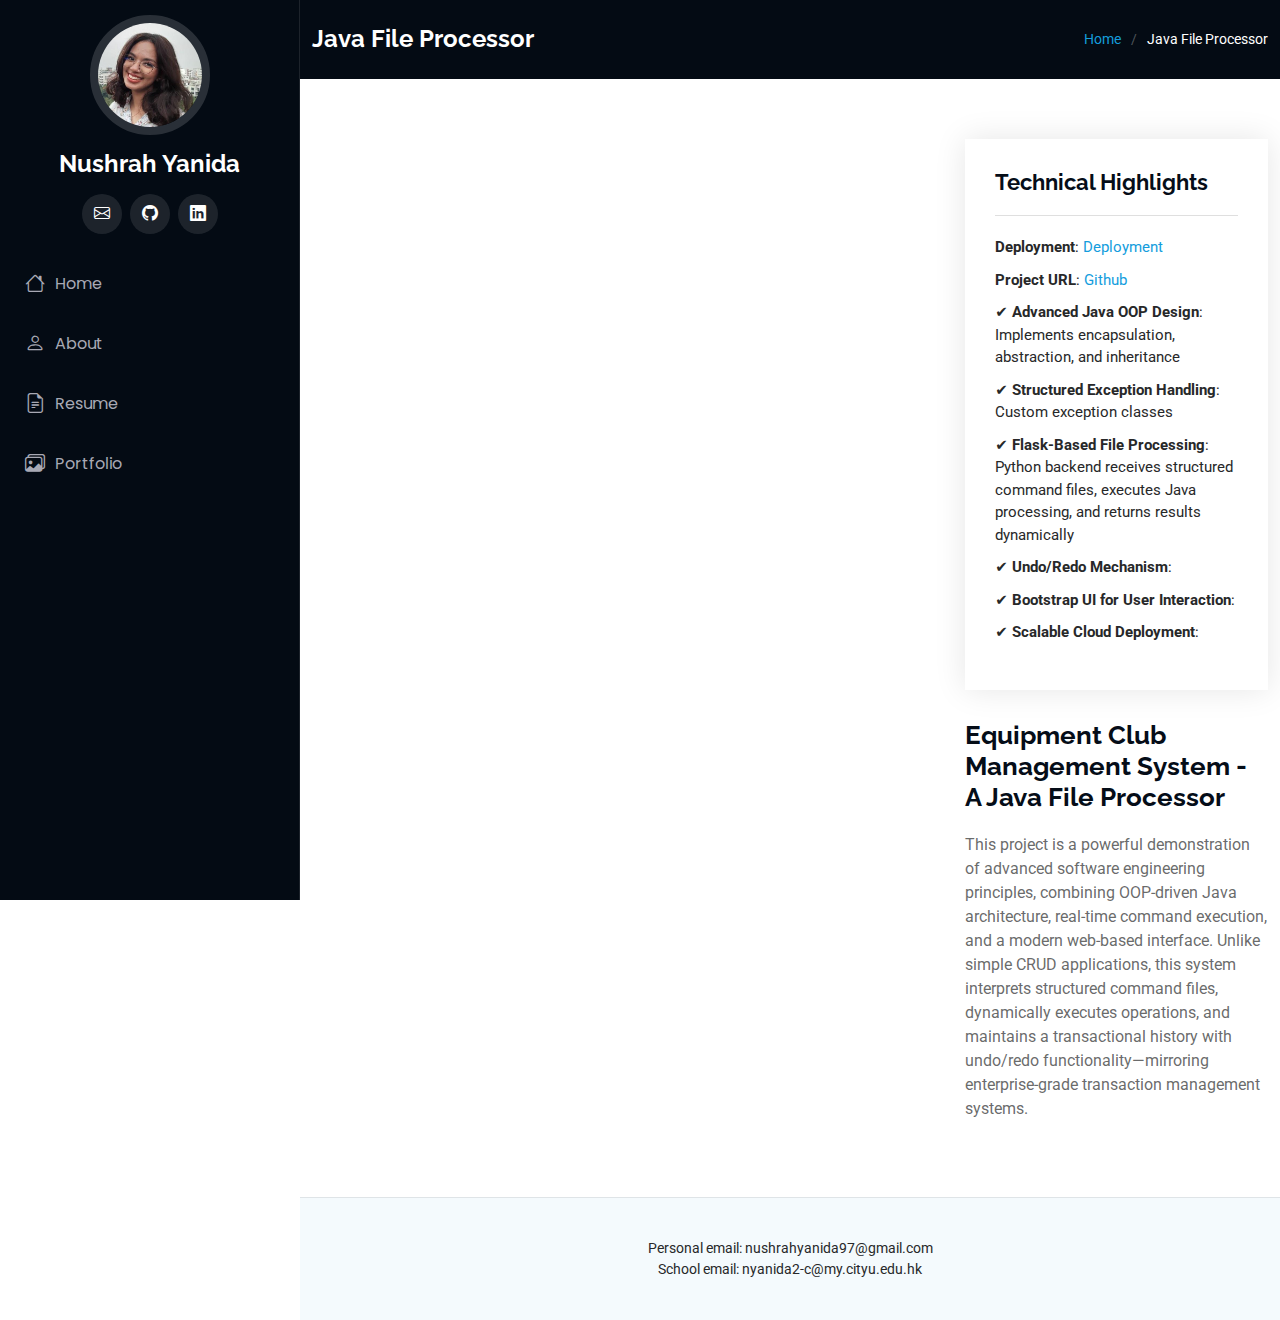
<file: file_proc.html>
<!DOCTYPE html>
<html lang="en">

<head>
    <meta charset="utf-8">
    <meta content="width=device-width, initial-scale=1.0" name="viewport">
    <title>Java File Processor</title>
    <meta content="" name="description">
    <meta content="" name="keywords">

    <!-- Favicons -->
    <link href="assets/img/favicon.png" rel="icon">
    <link href="assets/img/apple-touch-icon.png" rel="apple-touch-icon">

    <!-- Fonts -->
    <link href="https://fonts.googleapis.com" rel="preconnect">
    <link href="https://fonts.gstatic.com" rel="preconnect" crossorigin>
    <link
        href="https://fonts.googleapis.com/css2?family=Roboto:ital,wght@0,100;0,300;0,400;0,500;0,700;0,900;1,100;1,300;1,400;1,500;1,700;1,900&family=Poppins:ital,wght@0,100;0,200;0,300;0,400;0,500;0,600;0,700;0,800;0,900;1,100;1,200;1,300;1,400;1,500;1,600;1,700;1,800;1,900&family=Raleway:ital,wght@0,100;0,200;0,300;0,400;0,500;0,600;0,700;0,800;0,900;1,100;1,200;1,300;1,400;1,500;1,600;1,700;1,800;1,900&display=swap"
        rel="stylesheet">

    <!-- Vendor CSS Files -->
    <link href="assets/vendor/bootstrap/css/bootstrap.min.css" rel="stylesheet">
    <link href="assets/vendor/bootstrap-icons/bootstrap-icons.css" rel="stylesheet">
    <link href="assets/vendor/aos/aos.css" rel="stylesheet">
    <link href="assets/vendor/glightbox/css/glightbox.min.css" rel="stylesheet">
    <link href="assets/vendor/swiper/swiper-bundle.min.css" rel="stylesheet">

    <!-- Main CSS File -->
    <link href="assets/css/main.css" rel="stylesheet">

</head>

<body class="portfolio-details-page">

    <header id="header" class="header dark-background d-flex flex-column">
        <i class="header-toggle d-xl-none bi bi-list"></i>

        <div class="profile-img">
            <img src="./assets/img/92208761.jpeg" alt="" class="img-fluid rounded-circle">
        </div>

        <a href="index.html" class="logo d-flex align-items-center justify-content-center">
            <!-- Uncomment the line below if you also wish to use an image logo -->
            <!-- <img src="assets/img/logo.png" alt=""> -->
            <h1 class="sitename">Nushrah Yanida</h1>
        </a>

        <div class="social-links text-center">
            <a href="mailto:nushrahyanida97@gmail.com" class="email"><i class="bi bi-envelope"></i></a>
            <a href="https://github.com/Nushrah" target="_blank" class="google-github"><i class="bi bi-github"></i></a>
            <a href="https://www.linkedin.com/in/nushrah/" target="_blank" class="linkedin"><i class="bi bi-linkedin"></i></a>
        </div>

        <nav id="navmenu" class="navmenu">
            <ul>
                <li><a href="./index.html#hero"><i class="bi bi-house navicon"></i>Home</a></li>
                <li><a href="./index.html#about"><i class="bi bi-person navicon"></i> About</a></li>
                <li><a href="./index.html#resume"><i class="bi bi-file-earmark-text navicon"></i> Resume</a></li>
                <li><a href="./index.html#portfolio"><i class="bi bi-images navicon"></i> Portfolio</a></li>
            </ul>
        </nav>

    </header>

    <main class="main">

        <!-- Page Title -->
        <div class="page-title dark-background">
            <div class="container d-lg-flex justify-content-between align-items-center">
                <h1 class="mb-2 mb-lg-0">Java File Processor</h1>
                <nav class="breadcrumbs">
                    <ol>
                        <li><a href="index.html">Home</a></li>
                        <li class="current">Java File Processor</li>
                    </ol>
                </nav>
            </div>
        </div><!-- End Page Title -->

        <div></div>

        <!-- Portfolio Details Section -->
        <section id="portfolio-details" class="portfolio-details section">

            <div class="container" data-aos="fade-up" data-aos-delay="100">

                <div class="row gy-4">

                    <div class="col-lg-8">
                        <div class="iframe-container d-flex justify-content-center">
                            <iframe src="https://equipmentclub-6aa6f95c269e.herokuapp.com/"
                                class="responsive-iframe"
                                allow="autoplay; fullscreen">
                            </iframe>
                            
                            
                        </div>
                        
                        
                    </div>

                    <div class="col-lg-4">
                        <div class="portfolio-info" data-aos="fade-up" data-aos-delay="200">
                            <h3>Technical Highlights</h3>
                            <ul>
                                <li><strong>Deployment</strong>: <a href="https://equipmentclub-6aa6f95c269e.herokuapp.com/" target="_blank">Deployment</a></li>
                                <li><strong>Project URL</strong>: <a href="https://github.com/Nushrah/EQ_Club" target="_blank">Github</a></li>

                                <li><strong>✔ Advanced Java OOP Design</strong>: Implements encapsulation, abstraction, and inheritance</li>
                                <li><strong>✔ Structured Exception Handling</strong>: Custom exception classes</li>
                                <li><strong>✔ Flask-Based File Processing</strong>: Python backend receives structured command files, executes Java processing, and returns results dynamically</li>
                                <li><strong>✔ Undo/Redo Mechanism</strong>: </li>
                                <li><strong>✔ Bootstrap UI for User Interaction</strong>: </li>
                                <li><strong>✔ Scalable Cloud Deployment</strong>: </li>
                            </ul>
                        </div>
                        <div class="portfolio-description" data-aos="fade-up" data-aos-delay="300">
                            <h2>Equipment Club Management System - A Java File Processor</h2>
                            <p>
                                This project is a powerful demonstration of advanced software engineering 
                                principles, combining OOP-driven Java architecture, real-time command execution, 
                                and a modern web-based interface. Unlike simple CRUD applications, this system 
                                interprets structured command files, dynamically executes operations, and maintains 
                                a transactional history with undo/redo functionality—mirroring enterprise-grade 
                                transaction management systems.
                            </p>
                        </div>
                    </div>

                </div>

            </div>

        </section><!-- /Portfolio Details Section -->

    </main>

    <footer id="footer" class="footer position-relative light-background">

        <div class="container">
            <div class="copyright text-center ">
                <p>Personal email: nushrahyanida97@gmail.com</p>
                <p>School email: nyanida2-c@my.cityu.edu.hk</p>
            </div>
            
        </div>

    </footer>

    <!-- Scroll Top -->
    <a href="#" id="scroll-top" class="scroll-top d-flex align-items-center justify-content-center"><i
            class="bi bi-arrow-up-short"></i></a>

    <!-- Preloader -->
    <div id="preloader"></div>

    <!-- Vendor JS Files -->
    <script src="assets/vendor/bootstrap/js/bootstrap.bundle.min.js"></script>
    <script src="assets/vendor/php-email-form/validate.js"></script>
    <script src="assets/vendor/aos/aos.js"></script>
    <script src="assets/vendor/typed.js/typed.umd.js"></script>
    <script src="assets/vendor/purecounter/purecounter_vanilla.js"></script>
    <script src="assets/vendor/waypoints/noframework.waypoints.js"></script>
    <script src="assets/vendor/glightbox/js/glightbox.min.js"></script>
    <script src="assets/vendor/imagesloaded/imagesloaded.pkgd.min.js"></script>
    <script src="assets/vendor/isotope-layout/isotope.pkgd.min.js"></script>
    <script src="assets/vendor/swiper/swiper-bundle.min.js"></script>

    <!-- Main JS File -->
    <script src="assets/js/main.js"></script>

</body>

</html>
</file>
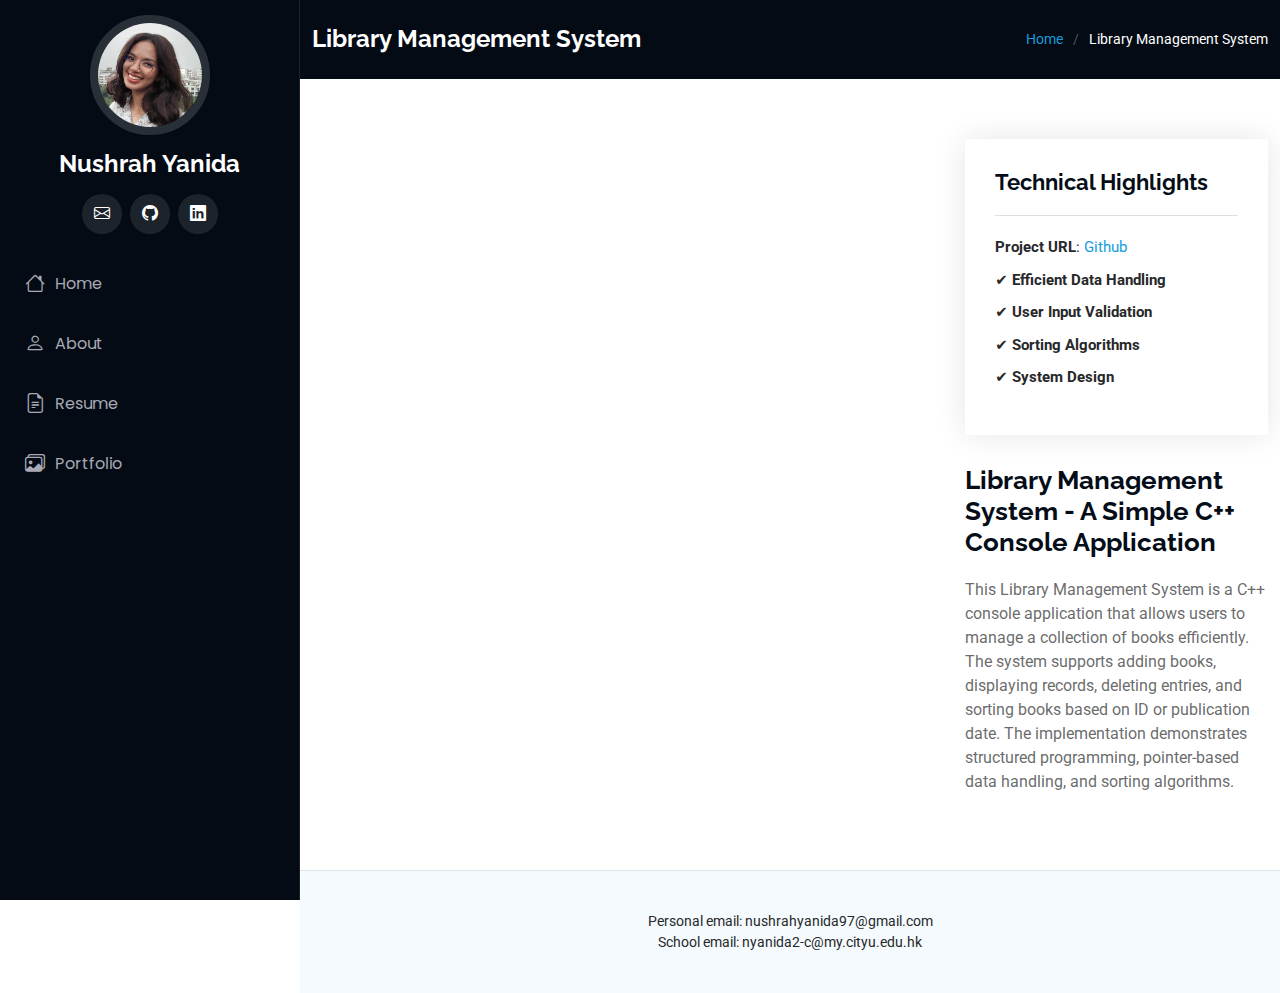
<file: lib_manage.html>
<!DOCTYPE html>
<html lang="en">

<head>
    <meta charset="utf-8">
    <meta content="width=device-width, initial-scale=1.0" name="viewport">
    <title>Library Management System</title>
    <meta content="" name="description">
    <meta content="" name="keywords">

    <!-- Favicons -->
    <link href="assets/img/favicon.png" rel="icon">
    <link href="assets/img/apple-touch-icon.png" rel="apple-touch-icon">

    <!-- Fonts -->
    <link href="https://fonts.googleapis.com" rel="preconnect">
    <link href="https://fonts.gstatic.com" rel="preconnect" crossorigin>
    <link
        href="https://fonts.googleapis.com/css2?family=Roboto:ital,wght@0,100;0,300;0,400;0,500;0,700;0,900;1,100;1,300;1,400;1,500;1,700;1,900&family=Poppins:ital,wght@0,100;0,200;0,300;0,400;0,500;0,600;0,700;0,800;0,900;1,100;1,200;1,300;1,400;1,500;1,600;1,700;1,800;1,900&family=Raleway:ital,wght@0,100;0,200;0,300;0,400;0,500;0,600;0,700;0,800;0,900;1,100;1,200;1,300;1,400;1,500;1,600;1,700;1,800;1,900&display=swap"
        rel="stylesheet">

    <!-- Vendor CSS Files -->
    <link href="assets/vendor/bootstrap/css/bootstrap.min.css" rel="stylesheet">
    <link href="assets/vendor/bootstrap-icons/bootstrap-icons.css" rel="stylesheet">
    <link href="assets/vendor/aos/aos.css" rel="stylesheet">
    <link href="assets/vendor/glightbox/css/glightbox.min.css" rel="stylesheet">
    <link href="assets/vendor/swiper/swiper-bundle.min.css" rel="stylesheet">

    <!-- Main CSS File -->
    <link href="assets/css/main.css" rel="stylesheet">

</head>

<body class="portfolio-details-page">

    <header id="header" class="header dark-background d-flex flex-column">
        <i class="header-toggle d-xl-none bi bi-list"></i>

        <div class="profile-img">
            <img src="./assets/img/92208761.jpeg" alt="" class="img-fluid rounded-circle">
        </div>

        <a href="index.html" class="logo d-flex align-items-center justify-content-center">
            <!-- Uncomment the line below if you also wish to use an image logo -->
            <!-- <img src="assets/img/logo.png" alt=""> -->
            <h1 class="sitename">Nushrah Yanida</h1>
        </a>

        <div class="social-links text-center">
            <a href="mailto:nushrahyanida97@gmail.com" class="email"><i class="bi bi-envelope"></i></a>
            <a href="https://github.com/Nushrah" target="_blank" class="google-github"><i class="bi bi-github"></i></a>
            <a href="https://www.linkedin.com/in/nushrah/" target="_blank" class="linkedin"><i class="bi bi-linkedin"></i></a>
        </div>

        <nav id="navmenu" class="navmenu">
            <ul>
                <li><a href="./index.html#hero"><i class="bi bi-house navicon"></i>Home</a></li>
                <li><a href="./index.html#about"><i class="bi bi-person navicon"></i> About</a></li>
                <li><a href="./index.html#resume"><i class="bi bi-file-earmark-text navicon"></i> Resume</a></li>
                <li><a href="./index.html#portfolio"><i class="bi bi-images navicon"></i> Portfolio</a></li>
            </ul>
        </nav>

    </header>

    <main class="main">

        <!-- Page Title -->
        <div class="page-title dark-background">
            <div class="container d-lg-flex justify-content-between align-items-center">
                <h1 class="mb-2 mb-lg-0">Library Management System</h1>
                <nav class="breadcrumbs">
                    <ol>
                        <li><a href="index.html">Home</a></li>
                        <li class="current">Library Management System</li>
                    </ol>
                </nav>
            </div>
        </div><!-- End Page Title -->

        <!-- Portfolio Details Section -->
        <section id="portfolio-details" class="portfolio-details section">

            <div class="container" data-aos="fade-up" data-aos-delay="100">

                <div class="row gy-4">

                    <div class="col-lg-8">
                        <div class="iframe-container d-flex justify-content-center">
                            <iframe src="https://www.programiz.com/online-compiler/7nSwqI1bfmbiW"
                                class="responsive-iframe"
                                allow="autoplay; fullscreen">
                            </iframe>
                        </div>
                        
                    </div>

                    <div class="col-lg-4">
                        <div class="portfolio-info" data-aos="fade-up" data-aos-delay="200">
                            <h3>Technical Highlights</h3>
                            <ul>
                                <li><strong>Project URL</strong>: <a href="https://github.com/Nushrah/Library-Management-System" target="_blank">Github</a></li>
                                <li><strong>✔ Efficient Data Handling</strong></li>
                                <li><strong>✔ User Input Validation</strong></li>
                                <li><strong>✔ Sorting Algorithms</strong></li>
                                <li><strong>✔ System Design</strong></li>
                            </ul>
                        </div>
                        <div class="portfolio-description" data-aos="fade-up" data-aos-delay="300">
                            <h2>Library Management System - A Simple C++ Console Application</h2>
                            <p>
                                This Library Management System is a C++ console application that allows
                                 users to manage a collection of books efficiently. The system supports 
                                 adding books, displaying records, deleting entries, and sorting books 
                                 based on ID or publication date. The implementation demonstrates structured 
                                 programming, pointer-based data handling, and sorting algorithms.
                            </p>
                        </div>
                    </div>

                </div>

            </div>

        </section><!-- /Portfolio Details Section -->

    </main>

    <footer id="footer" class="footer position-relative light-background">

        <div class="container">
            <div class="copyright text-center ">
                <p>Personal email: nushrahyanida97@gmail.com</p>
                <p>School email: nyanida2-c@my.cityu.edu.hk</p>
            </div>
            
        </div>

    </footer>

    <!-- Scroll Top -->
    <a href="#" id="scroll-top" class="scroll-top d-flex align-items-center justify-content-center"><i
            class="bi bi-arrow-up-short"></i></a>

    <!-- Preloader -->
    <div id="preloader"></div>

    <!-- Vendor JS Files -->
    <script src="assets/vendor/bootstrap/js/bootstrap.bundle.min.js"></script>
    <script src="assets/vendor/php-email-form/validate.js"></script>
    <script src="assets/vendor/aos/aos.js"></script>
    <script src="assets/vendor/typed.js/typed.umd.js"></script>
    <script src="assets/vendor/purecounter/purecounter_vanilla.js"></script>
    <script src="assets/vendor/waypoints/noframework.waypoints.js"></script>
    <script src="assets/vendor/glightbox/js/glightbox.min.js"></script>
    <script src="assets/vendor/imagesloaded/imagesloaded.pkgd.min.js"></script>
    <script src="assets/vendor/isotope-layout/isotope.pkgd.min.js"></script>
    <script src="assets/vendor/swiper/swiper-bundle.min.js"></script>

    <!-- Main JS File -->
    <script src="assets/js/main.js"></script>

</body>

</html>
</file>
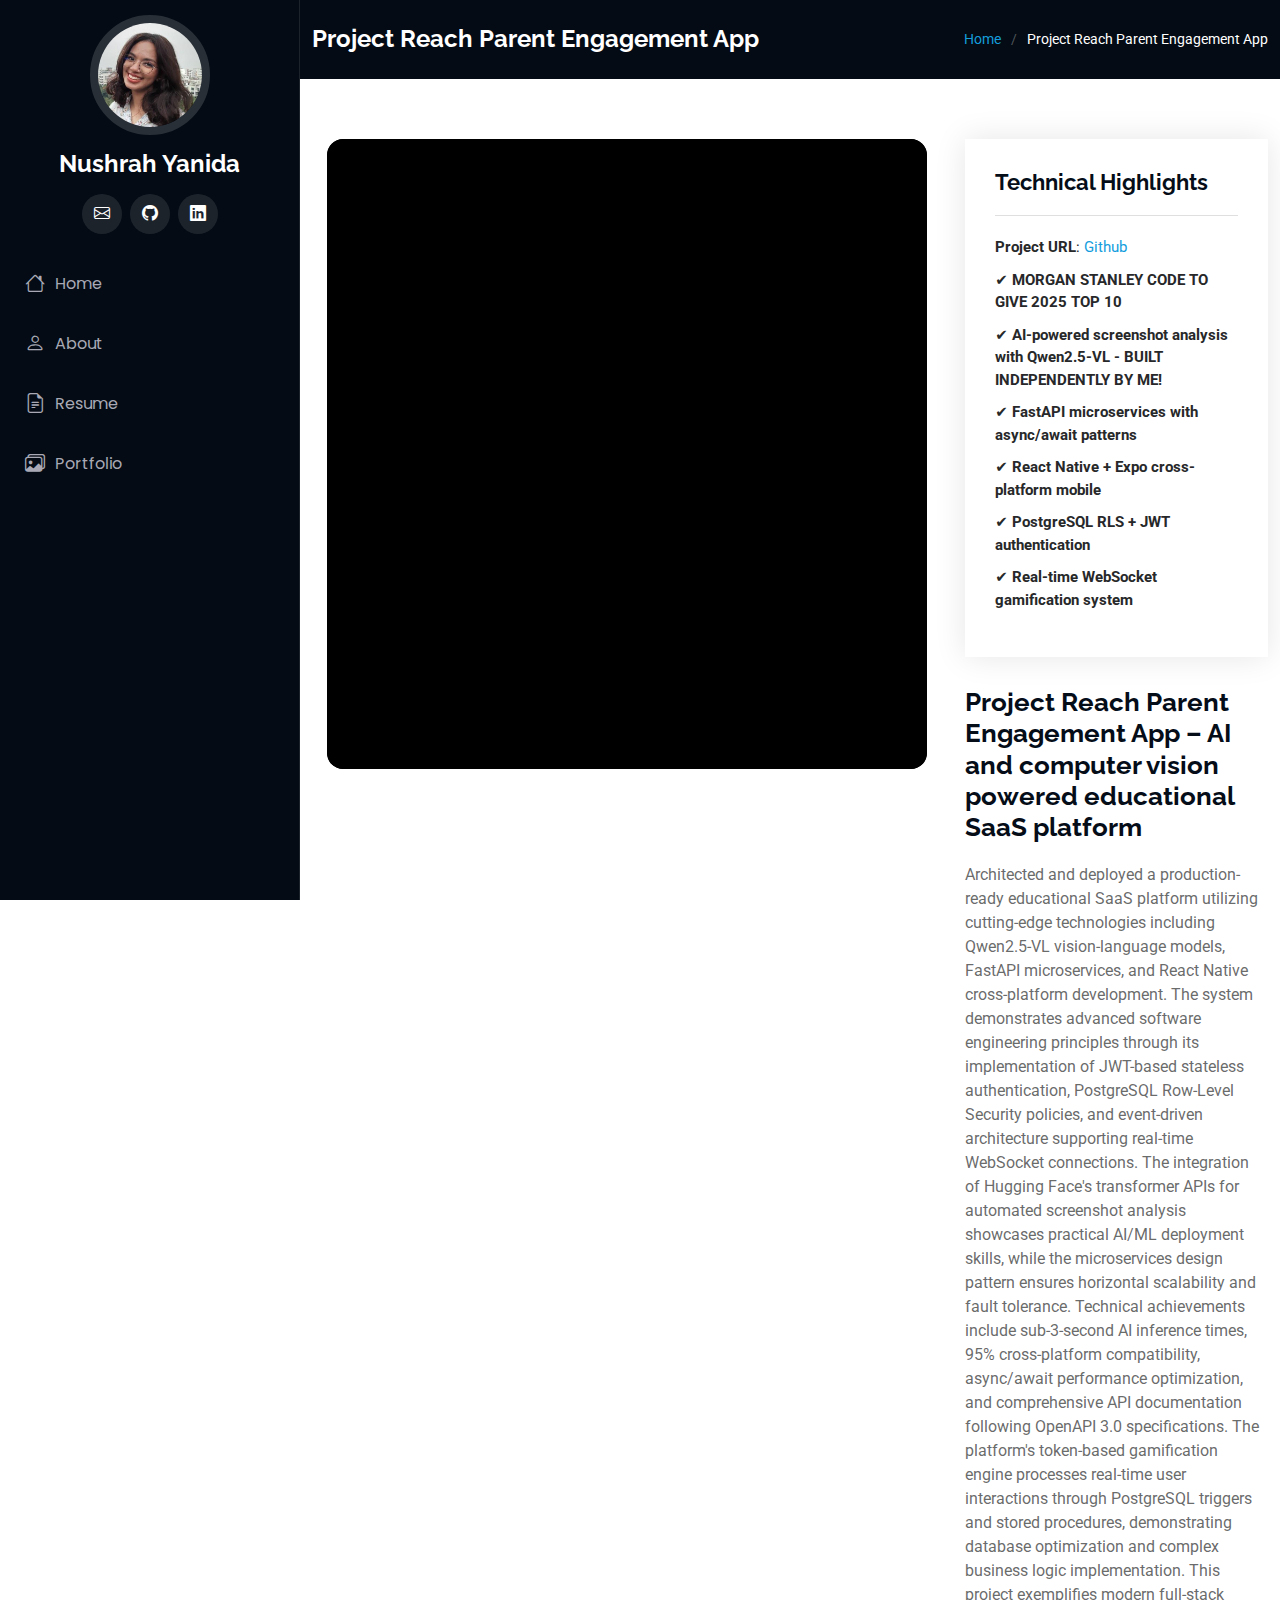
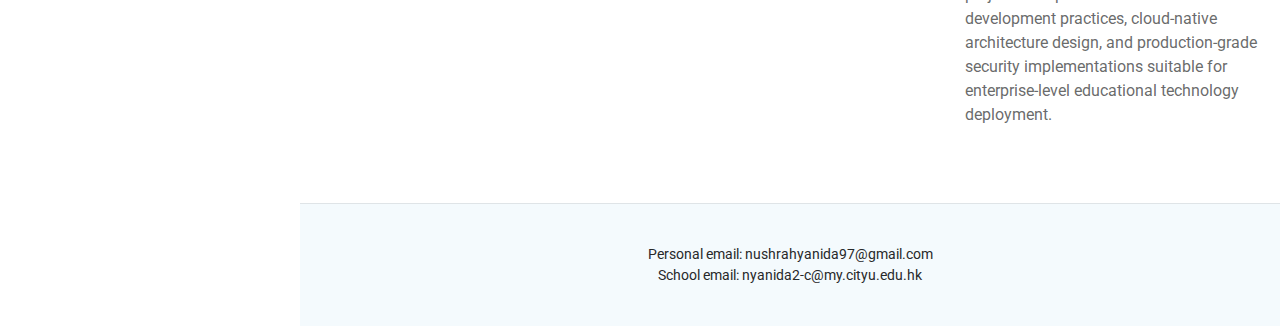
<file: parent.html>
<!DOCTYPE html>
<html lang="en">

<head>
    <meta charset="utf-8">
    <meta content="width=device-width, initial-scale=1.0" name="viewport">
    <title>AegisPay - Banking App</title>
    <meta content="" name="description">
    <meta content="" name="keywords">

    <!-- Favicons -->
    <link href="assets/img/favicon.png" rel="icon">
    <link href="assets/img/apple-touch-icon.png" rel="apple-touch-icon">

    <!-- Fonts -->
    <link href="https://fonts.googleapis.com" rel="preconnect">
    <link href="https://fonts.gstatic.com" rel="preconnect" crossorigin>
    <link
        href="https://fonts.googleapis.com/css2?family=Roboto:ital,wght@0,100;0,300;0,400;0,500;0,700;0,900;1,100;1,300;1,400;1,500;1,700;1,900&family=Poppins:ital,wght@0,100;0,200;0,300;0,400;0,500;0,600;0,700;0,800;0,900;1,100;1,200;1,300;1,400;1,500;1,600;1,700;1,800;1,900&family=Raleway:ital,wght@0,100;0,200;0,300;0,400;0,500;0,600;0,700;0,800;0,900;1,100;1,200;1,300;1,400;1,500;1,600;1,700;1,800;1,900&display=swap"
        rel="stylesheet">

    <!-- Vendor CSS Files -->
    <link href="assets/vendor/bootstrap/css/bootstrap.min.css" rel="stylesheet">
    <link href="assets/vendor/bootstrap-icons/bootstrap-icons.css" rel="stylesheet">
    <link href="assets/vendor/aos/aos.css" rel="stylesheet">
    <link href="assets/vendor/glightbox/css/glightbox.min.css" rel="stylesheet">
    <link href="assets/vendor/swiper/swiper-bundle.min.css" rel="stylesheet">

            <!-- Main CSS File -->
            <link href="assets/css/main.css" rel="stylesheet">
            <style>
                .iframe-container {
                    position: relative;
                    width: 100%;
                    max-width: 500px;
                    aspect-ratio: 9/16;
                    background: #000;
                    border-radius: 16px;
                    overflow: hidden;
                    margin: 0 auto;
                    height: 70vh;
                    max-height: 80vw;
                    display: flex;
                    align-items: center;
                    justify-content: center;
                }
                .iframe-container iframe {
                    width: 100%;
                    height: 100%;
                    border: 0;
                    background: #000;
                    border-radius: 16px;
                    display: block;
                }
                @media (max-width: 992px) {
                    .iframe-container {
                        max-width: 100vw;
                        height: 50vh;
                        border-radius: 0;
                    }
                    .iframe-container iframe {
                        border-radius: 0;
                    }
                }
                @media (max-width: 500px) {
                    .iframe-container {
                        max-width: 100vw;
                        height: 40vh;
                        border-radius: 0;
                    }
                    .iframe-container iframe {
                        border-radius: 0;
                    }
                }
            </style>
        <style>
                    .iframe-container {
                        position: relative;
                        width: 100%;
                        max-width: 500px;
                        aspect-ratio: 9/16;
                        background: #000;
                        border-radius: 16px;
                        overflow: hidden;
                        margin: 0 auto;
                    }
                    @media (min-width: 992px) {
                        .iframe-container {
                            max-width: 600px;
                        }
                    }
            .iframe-container iframe {
                position: absolute;
                top: 0;
                left: 0;
                width: 100%;
                height: 100%;
                border: 0;
                background: #000;
            }
                    @media (max-width: 500px) {
                        .iframe-container {
                            max-width: 100vw;
                            border-radius: 0;
                        }
                    }
        </style>

</head>

<body class="portfolio-details-page">

    <header id="header" class="header dark-background d-flex flex-column">
        <i class="header-toggle d-xl-none bi bi-list"></i>

        <div class="profile-img">
            <img src="./assets/img/92208761.jpeg" alt="" class="img-fluid rounded-circle">
        </div>

        <a href="index.html" class="logo d-flex align-items-center justify-content-center">
            <!-- Uncomment the line below if you also wish to use an image logo -->
            <!-- <img src="assets/img/logo.png" alt=""> -->
            <h1 class="sitename">Nushrah Yanida</h1>
        </a>

        <div class="social-links text-center">
            <a href="mailto:nushrahyanida97@gmail.com" class="email"><i class="bi bi-envelope"></i></a>
            <a href="https://github.com/Nushrah" target="_blank" class="google-github"><i class="bi bi-github"></i></a>
            <a href="https://www.linkedin.com/in/nushrah/" target="_blank" class="linkedin"><i class="bi bi-linkedin"></i></a>
        </div>

        <nav id="navmenu" class="navmenu">
            <ul>
                <li><a href="./index.html#hero"><i class="bi bi-house navicon"></i>Home</a></li>
                <li><a href="./index.html#about"><i class="bi bi-person navicon"></i> About</a></li>
                <li><a href="./index.html#resume"><i class="bi bi-file-earmark-text navicon"></i> Resume</a></li>
                <li><a href="./index.html#portfolio"><i class="bi bi-images navicon"></i> Portfolio</a></li>
            </ul>
        </nav>

    </header>

    <main class="main">

        <!-- Page Title -->
        <div class="page-title dark-background">
            <div class="container d-lg-flex justify-content-between align-items-center">
                <h1 class="mb-2 mb-lg-0">Project Reach Parent Engagement App</h1>
                <nav class="breadcrumbs">
                    <ol>
                        <li><a href="index.html">Home</a></li>
                        <li class="current">Project Reach Parent Engagement App</li>
                    </ol>
                </nav>
            </div>
        </div><!-- End Page Title -->

        <!-- Portfolio Details Section -->
        <section id="portfolio-details" class="portfolio-details section">

            <div class="container" data-aos="fade-up" data-aos-delay="100">

                <div class="row gy-4">

                    <div class="col-lg-8">
                        <div class="iframe-container">
                            <iframe src="https://drive.google.com/file/d/1wFP9Hxjvzu-tZRXA3pZqMRM26ql6_xD-/preview"
                                allow="autoplay; fullscreen">
                            </iframe>
                        </div>
                        
                    </div>

                    <div class="col-lg-4">
                        <div class="portfolio-info" data-aos="fade-up" data-aos-delay="200">
                            <h3>Technical Highlights</h3>
                            <ul>
                                <li><strong>Project URL</strong>: <a href="https://github.com/Tim0308/Morgan-Stanley-Code-to-Give" target="_blank">Github</a></li>
                                <li><strong>✔ MORGAN STANLEY CODE TO GIVE 2025 TOP 10</strong></li>
                                <li><strong>✔ AI-powered screenshot analysis with Qwen2.5-VL - BUILT INDEPENDENTLY BY ME!</strong></li>
                                <li><strong>✔ FastAPI microservices with async/await patterns</strong></li>
                                <li><strong>✔ React Native + Expo cross-platform mobile</strong></li>
                                <li><strong>✔ PostgreSQL RLS + JWT authentication</strong></li>
                                <li><strong>✔ Real-time WebSocket gamification system</strong></li>
                            </ul>
                        </div>
                        <div class="portfolio-description" data-aos="fade-up" data-aos-delay="300">
                            <h2>Project Reach Parent Engagement App – AI and computer vision powered educational SaaS platform</h2>
                            <p>
                                Architected and deployed a production-ready educational SaaS platform utilizing cutting-edge technologies including Qwen2.5-VL 
                                vision-language models, FastAPI microservices, and React Native cross-platform development. 
                                The system demonstrates advanced software engineering principles through its implementation of JWT-based 
                                stateless authentication, PostgreSQL Row-Level Security policies, and event-driven architecture 
                                supporting real-time WebSocket connections. The integration of Hugging Face's transformer APIs 
                                for automated screenshot analysis showcases practical AI/ML deployment skills, 
                                while the microservices design pattern ensures horizontal scalability and fault tolerance. 
                                Technical achievements include sub-3-second AI inference times, 95% cross-platform compatibility, 
                                async/await performance optimization, and comprehensive API documentation following OpenAPI 3.0 
                                specifications. The platform's token-based gamification engine processes real-time user interactions 
                                through PostgreSQL triggers and stored procedures, demonstrating database optimization and complex 
                                business logic implementation. This project exemplifies modern full-stack development practices, 
                                cloud-native architecture design, and production-grade security implementations suitable for enterprise-level 
                                educational technology deployment.

                            </p>
                        </div>
                    </div>

                </div>

            </div>

        </section><!-- /Portfolio Details Section -->

    </main>

    <footer id="footer" class="footer position-relative light-background">

        <div class="container">
            <div class="copyright text-center ">
                <p>Personal email: nushrahyanida97@gmail.com</p>
                <p>School email: nyanida2-c@my.cityu.edu.hk</p>
            </div>
            
        </div>

    </footer>

    <!-- Scroll Top -->
    <a href="#" id="scroll-top" class="scroll-top d-flex align-items-center justify-content-center"><i
            class="bi bi-arrow-up-short"></i></a>

    <!-- Preloader -->
    <div id="preloader"></div>

    <!-- Vendor JS Files -->
    <script src="assets/vendor/bootstrap/js/bootstrap.bundle.min.js"></script>
    <script src="assets/vendor/php-email-form/validate.js"></script>
    <script src="assets/vendor/aos/aos.js"></script>
    <script src="assets/vendor/typed.js/typed.umd.js"></script>
    <script src="assets/vendor/purecounter/purecounter_vanilla.js"></script>
    <script src="assets/vendor/waypoints/noframework.waypoints.js"></script>
    <script src="assets/vendor/glightbox/js/glightbox.min.js"></script>
    <script src="assets/vendor/imagesloaded/imagesloaded.pkgd.min.js"></script>
    <script src="assets/vendor/isotope-layout/isotope.pkgd.min.js"></script>
    <script src="assets/vendor/swiper/swiper-bundle.min.js"></script>

    <!-- Main JS File -->
    <script src="assets/js/main.js"></script>

</body>

</html>
</file>
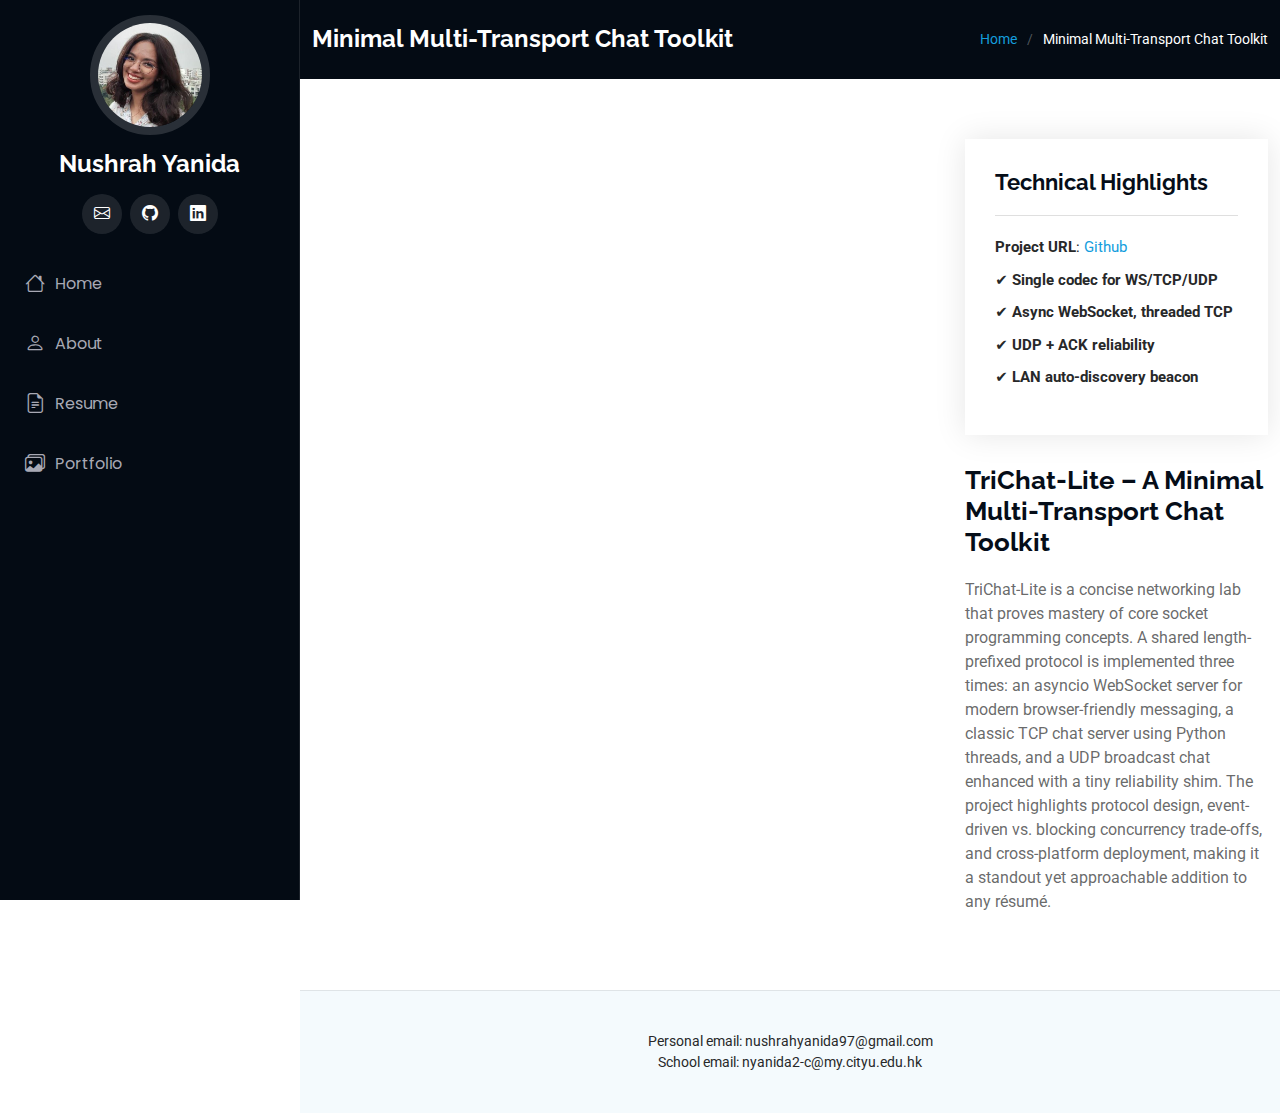
<file: tcp_udp.html>
<!DOCTYPE html>
<html lang="en">

<head>
    <meta charset="utf-8">
    <meta content="width=device-width, initial-scale=1.0" name="viewport">
    <title>Library Management System</title>
    <meta content="" name="description">
    <meta content="" name="keywords">

    <!-- Favicons -->
    <link href="assets/img/favicon.png" rel="icon">
    <link href="assets/img/apple-touch-icon.png" rel="apple-touch-icon">

    <!-- Fonts -->
    <link href="https://fonts.googleapis.com" rel="preconnect">
    <link href="https://fonts.gstatic.com" rel="preconnect" crossorigin>
    <link
        href="https://fonts.googleapis.com/css2?family=Roboto:ital,wght@0,100;0,300;0,400;0,500;0,700;0,900;1,100;1,300;1,400;1,500;1,700;1,900&family=Poppins:ital,wght@0,100;0,200;0,300;0,400;0,500;0,600;0,700;0,800;0,900;1,100;1,200;1,300;1,400;1,500;1,600;1,700;1,800;1,900&family=Raleway:ital,wght@0,100;0,200;0,300;0,400;0,500;0,600;0,700;0,800;0,900;1,100;1,200;1,300;1,400;1,500;1,600;1,700;1,800;1,900&display=swap"
        rel="stylesheet">

    <!-- Vendor CSS Files -->
    <link href="assets/vendor/bootstrap/css/bootstrap.min.css" rel="stylesheet">
    <link href="assets/vendor/bootstrap-icons/bootstrap-icons.css" rel="stylesheet">
    <link href="assets/vendor/aos/aos.css" rel="stylesheet">
    <link href="assets/vendor/glightbox/css/glightbox.min.css" rel="stylesheet">
    <link href="assets/vendor/swiper/swiper-bundle.min.css" rel="stylesheet">

    <!-- Main CSS File -->
    <link href="assets/css/main.css" rel="stylesheet">

</head>

<body class="portfolio-details-page">

    <header id="header" class="header dark-background d-flex flex-column">
        <i class="header-toggle d-xl-none bi bi-list"></i>

        <div class="profile-img">
            <img src="./assets/img/92208761.jpeg" alt="" class="img-fluid rounded-circle">
        </div>

        <a href="index.html" class="logo d-flex align-items-center justify-content-center">
            <!-- Uncomment the line below if you also wish to use an image logo -->
            <!-- <img src="assets/img/logo.png" alt=""> -->
            <h1 class="sitename">Nushrah Yanida</h1>
        </a>

        <div class="social-links text-center">
            <a href="mailto:nushrahyanida97@gmail.com" class="email"><i class="bi bi-envelope"></i></a>
            <a href="https://github.com/Nushrah" target="_blank" class="google-github"><i class="bi bi-github"></i></a>
            <a href="https://www.linkedin.com/in/nushrah/" target="_blank" class="linkedin"><i class="bi bi-linkedin"></i></a>
        </div>

        <nav id="navmenu" class="navmenu">
            <ul>
                <li><a href="./index.html#hero"><i class="bi bi-house navicon"></i>Home</a></li>
                <li><a href="./index.html#about"><i class="bi bi-person navicon"></i> About</a></li>
                <li><a href="./index.html#resume"><i class="bi bi-file-earmark-text navicon"></i> Resume</a></li>
                <li><a href="./index.html#portfolio"><i class="bi bi-images navicon"></i> Portfolio</a></li>
            </ul>
        </nav>

    </header>

    <main class="main">

        <!-- Page Title -->
        <div class="page-title dark-background">
            <div class="container d-lg-flex justify-content-between align-items-center">
                <h1 class="mb-2 mb-lg-0">Minimal Multi-Transport Chat Toolkit</h1>
                <nav class="breadcrumbs">
                    <ol>
                        <li><a href="index.html">Home</a></li>
                        <li class="current">Minimal Multi-Transport Chat Toolkit</li>
                    </ol>
                </nav>
            </div>
        </div><!-- End Page Title -->

        <!-- Portfolio Details Section -->
        <section id="portfolio-details" class="portfolio-details section">

            <div class="container" data-aos="fade-up" data-aos-delay="100">

                <div class="row gy-4">

                    <div class="col-lg-8">
                        <div class="iframe-container d-flex justify-content-center">
                            <iframe src=""
                                class="responsive-iframe"
                                allow="autoplay; fullscreen">
                            </iframe>
                        </div>
                        
                    </div>

                    <div class="col-lg-4">
                        <div class="portfolio-info" data-aos="fade-up" data-aos-delay="200">
                            <h3>Technical Highlights</h3>
                            <ul>
                                <li><strong>Project URL</strong>: <a href="https://github.com/Nushrah/Library-Management-System" target="_blank">Github</a></li>
                                <li><strong>✔ Single codec for WS/TCP/UDP</strong></li>
                                <li><strong>✔ Async WebSocket, threaded TCP</strong></li>
                                <li><strong>✔ UDP + ACK reliability</strong></li>
                                <li><strong>✔ LAN auto-discovery beacon</strong></li>
                            </ul>
                        </div>
                        <div class="portfolio-description" data-aos="fade-up" data-aos-delay="300">
                            <h2>TriChat-Lite – A Minimal Multi-Transport Chat Toolkit</h2>
                            <p>
                                TriChat-Lite is a concise networking lab that proves 
                                mastery of core socket programming concepts. A shared 
                                length-prefixed protocol is implemented three times: an asyncio WebSocket 
                                server for modern browser-friendly messaging, a classic TCP chat server 
                                using Python threads, and a UDP broadcast chat enhanced with a tiny reliability shim. 
                                The project highlights protocol design, event-driven vs. blocking concurrency trade-offs, 
                                and cross-platform deployment, making it a standout yet approachable addition to any résumé.
                            </p>
                        </div>
                    </div>

                </div>

            </div>

        </section><!-- /Portfolio Details Section -->

    </main>

    <footer id="footer" class="footer position-relative light-background">

        <div class="container">
            <div class="copyright text-center ">
                <p>Personal email: nushrahyanida97@gmail.com</p>
                <p>School email: nyanida2-c@my.cityu.edu.hk</p>
            </div>
            
        </div>

    </footer>

    <!-- Scroll Top -->
    <a href="#" id="scroll-top" class="scroll-top d-flex align-items-center justify-content-center"><i
            class="bi bi-arrow-up-short"></i></a>

    <!-- Preloader -->
    <div id="preloader"></div>

    <!-- Vendor JS Files -->
    <script src="assets/vendor/bootstrap/js/bootstrap.bundle.min.js"></script>
    <script src="assets/vendor/php-email-form/validate.js"></script>
    <script src="assets/vendor/aos/aos.js"></script>
    <script src="assets/vendor/typed.js/typed.umd.js"></script>
    <script src="assets/vendor/purecounter/purecounter_vanilla.js"></script>
    <script src="assets/vendor/waypoints/noframework.waypoints.js"></script>
    <script src="assets/vendor/glightbox/js/glightbox.min.js"></script>
    <script src="assets/vendor/imagesloaded/imagesloaded.pkgd.min.js"></script>
    <script src="assets/vendor/isotope-layout/isotope.pkgd.min.js"></script>
    <script src="assets/vendor/swiper/swiper-bundle.min.js"></script>

    <!-- Main JS File -->
    <script src="assets/js/main.js"></script>

</body>

</html>
</file>
<file: assets/css/main.css>
/**
* Template Name: iPortfolio
* Template URL: https://bootstrapmade.com/iportfolio-bootstrap-portfolio-websites-template/
* Updated: Jun 29 2024 with Bootstrap v5.3.3
* Author: BootstrapMade.com
* License: https://bootstrapmade.com/license/
*/

/*--------------------------------------------------------------
# Font & Color Variables
# Help: https://bootstrapmade.com/color-system/
--------------------------------------------------------------*/
/* Fonts */
:root {
  --default-font: "Roboto",  system-ui, -apple-system, "Segoe UI", Roboto, "Helvetica Neue", Arial, "Noto Sans", "Liberation Sans", sans-serif, "Apple Color Emoji", "Segoe UI Emoji", "Segoe UI Symbol", "Noto Color Emoji";
  --heading-font: "Raleway",  sans-serif;
  --nav-font: "Poppins",  sans-serif;
}

/* Global Colors - The following color variables are used throughout the website. Updating them here will change the color scheme of the entire website */
:root { 
  --background-color: #ffffff; /* Background color for the entire website, including individual sections */
  --default-color: #272829; /* Default color used for the majority of the text content across the entire website */
  --heading-color: #050d18; /* Color for headings, subheadings and title throughout the website */
  --accent-color: #149ddd; /* Accent color that represents your brand on the website. It's used for buttons, links, and other elements that need to stand out */
  --surface-color: #ffffff; /* The surface color is used as a background of boxed elements within sections, such as cards, icon boxes, or other elements that require a visual separation from the global background. */
  --contrast-color: #ffffff; /* Contrast color for text, ensuring readability against backgrounds of accent, heading, or default colors. */
}

/* Nav Menu Colors - The following color variables are used specifically for the navigation menu. They are separate from the global colors to allow for more customization options */
:root {
  --nav-color: #a8a9b4;  /* The default color of the main navmenu links */
  --nav-hover-color: #ffffff; /* Applied to main navmenu links when they are hovered over or active */
  --nav-mobile-background-color: #040b14; /* Used as the background color for mobile navigation menu */
  --nav-dropdown-background-color: #040b14; /* Used as the background color for dropdown items that appear when hovering over primary navigation items */
  --nav-dropdown-color: #a8a9b4; /* Used for navigation links of the dropdown items in the navigation menu. */
  --nav-dropdown-hover-color: #ffffff; /* Similar to --nav-hover-color, this color is applied to dropdown navigation links when they are hovered over. */
}

/* Color Presets - These classes override global colors when applied to any section or element, providing reuse of the sam color scheme. */

.light-background {
  --background-color: #f4fafd;
  --surface-color: #ffffff;
}

.dark-background {
  --background-color: #040b14;
  --default-color: #ffffff;
  --heading-color: #ffffff;
  --surface-color: #151f2b;
  --contrast-color: #ffffff;
}

/* Smooth scroll */
:root {
  scroll-behavior: smooth;
}

/*--------------------------------------------------------------
# General Styling & Shared Classes
--------------------------------------------------------------*/
body {
  color: var(--default-color);
  background-color: var(--background-color);
  font-family: var(--default-font);
}

a {
  color: var(--accent-color);
  text-decoration: none;
  transition: 0.3s;
}

a:hover {
  color: color-mix(in srgb, var(--accent-color), transparent 25%);
  text-decoration: none;
}

h1,
h2,
h3,
h4,
h5,
h6 {
  color: var(--heading-color);
  font-family: var(--heading-font);
}

/* PHP Email Form Messages
------------------------------*/
.php-email-form .error-message {
  display: none;
  background: #df1529;
  color: #ffffff;
  text-align: left;
  padding: 15px;
  margin-bottom: 24px;
  font-weight: 600;
}

.php-email-form .sent-message {
  display: none;
  color: #ffffff;
  background: #059652;
  text-align: center;
  padding: 15px;
  margin-bottom: 24px;
  font-weight: 600;
}

.php-email-form .loading {
  display: none;
  background: var(--surface-color);
  text-align: center;
  padding: 15px;
  margin-bottom: 24px;
}

.php-email-form .loading:before {
  content: "";
  display: inline-block;
  border-radius: 50%;
  width: 24px;
  height: 24px;
  margin: 0 10px -6px 0;
  border: 3px solid var(--accent-color);
  border-top-color: var(--surface-color);
  animation: php-email-form-loading 1s linear infinite;
}

@keyframes php-email-form-loading {
  0% {
    transform: rotate(0deg);
  }

  100% {
    transform: rotate(360deg);
  }
}

/*--------------------------------------------------------------
# Global Header
--------------------------------------------------------------*/
.header {
  color: var(--default-color);
  background-color: var(--background-color);
  position: fixed;
  top: 0;
  left: 0;
  bottom: 0;
  padding: 0 15px;
  width: 300px;
  transition: all ease-in-out 0.3s;
  overflow-y: auto;
  z-index: 997;
  border-right: 1px solid color-mix(in srgb, var(--default-color), transparent 90%);
}

.header .profile-img img {
  margin: 15px auto;
  display: block;
  width: 120px;
  border: 8px solid color-mix(in srgb, var(--default-color), transparent 85%);
}

.header .logo {
  line-height: 1;
  margin-bottom: 15px;
}

.header .logo img {
  max-height: 32px;
  margin-right: 8px;
}

.header .logo h1 {
  font-size: 24px;
  margin: 0;
  font-weight: 700;
  color: var(--heading-color);
}

.header .social-links {
  margin: 0 0 20px 0;
}

.header .social-links a {
  font-size: 16px;
  display: inline-flex;
  align-items: center;
  justify-content: center;
  background: color-mix(in srgb, var(--default-color), transparent 90%);
  color: var(--default-color);
  margin: 0 2px;
  border-radius: 50%;
  text-align: center;
  width: 40px;
  height: 40px;
  transition: 0.3s;
}

.header .social-links a:hover {
  color: var(--contrast-color);
  background: var(--accent-color);
}

@media (min-width: 1200px) {

  .header~main,
  .header~#footer {
    margin-left: 300px;
  }
}

@media (max-width: 1199px) {
  .header {
    left: -100%;
  }
}

.header.header-show {
  left: 0;
}

.header .header-toggle {
  color: var(--contrast-color);
  background-color: var(--accent-color);
  font-size: 22px;
  display: flex;
  align-items: center;
  justify-content: center;
  width: 40px;
  height: 40px;
  border-radius: 50%;
  cursor: pointer;
  position: fixed;
  top: 15px;
  right: 15px;
  z-index: 9999;
  transition: background-color 0.3s;
}

.header .header-toggle:hover {
  color: var(--contrast-color);
  background-color: color-mix(in srgb, var(--accent-color) 90%, white 15%);
}

/*--------------------------------------------------------------
# Navigation Menu
--------------------------------------------------------------*/
.mobile-nav-toggle {
  display: none;
}

.navmenu {
  padding: 0;
  z-index: 9997;
}

.navmenu ul {
  list-style: none;
  padding: 0 0 20px 0;
  margin: 0;
}

.navmenu a,
.navmenu a:focus {
  color: var(--nav-color);
  padding: 15px 10px;
  font-family: var(--nav-font);
  font-size: 16px;
  font-weight: 400;
  display: flex;
  align-items: center;
  white-space: nowrap;
  transition: 0.3s;
  width: 100%;
}

.navmenu a .navicon,
.navmenu a:focus .navicon {
  font-size: 20px;
  margin-right: 10px;
}

.navmenu a .toggle-dropdown,
.navmenu a:focus .toggle-dropdown {
  font-size: 12px;
  line-height: 0;
  margin-left: auto;
  width: 30px;
  height: 30px;
  display: flex;
  align-items: center;
  justify-content: center;
  border-radius: 50%;
  transition: 0.3s;
  flex-shrink: 0;
  background-color: color-mix(in srgb, var(--accent-color), transparent 90%);
}

.navmenu a .toggle-dropdown:hover,
.navmenu a:focus .toggle-dropdown:hover {
  background-color: var(--accent-color);
  color: var(--contrast-color);
}

.navmenu a:hover,
.navmenu .active,
.navmenu .active:focus {
  color: var(--nav-hover-color);
}

.navmenu a:hover .navicon,
.navmenu .active .navicon,
.navmenu .active:focus .navicon {
  color: var(--accent-color);
}

.navmenu .active .toggle-dropdown,
.navmenu .active:focus .toggle-dropdown {
  background-color: var(--accent-color);
  color: var(--contrast-color);
  transform: rotate(180deg);
}

.navmenu .dropdown {
  display: block;
}

.navmenu .dropdown a,
.navmenu .dropdown a:focus {
  color: --nav-dropdown-color;
}

.navmenu .dropdown a:hover,
.navmenu .dropdown .active,
.navmenu .dropdown .active:focus {
  color: var(--nav-dropdown-hover-color);
}

.navmenu .dropdown ul {
  position: static;
  display: none;
  z-index: 99;
  padding: 5px 10px;
  margin: 5px 10px;
  background-color: var(--nav-dropdown-background-color);
  border: 1px solid color-mix(in srgb, var(--default-color), transparent 90%);
  box-shadow: none;
  transition: all 0.5s ease-in-out;
}

.navmenu .dropdown ul ul {
  background-color: rgba(33, 37, 41, 0.1);
}

.navmenu .dropdown>.dropdown-active {
  display: block;
  background-color: rgba(33, 37, 41, 0.03);
}

/*--------------------------------------------------------------
# Global Footer
--------------------------------------------------------------*/
.footer {
  color: var(--default-color);
  background-color: var(--background-color);
  font-size: 14px;
  padding: 40px 0;
  position: relative;
  border-top: 1px solid color-mix(in srgb, var(--default-color), transparent 90%);
}

.footer .copyright p {
  margin-bottom: 0;
}

.footer .credits {
  margin-top: 4px;
  font-size: 13px;
  text-align: center;
}

/*--------------------------------------------------------------
# Preloader
--------------------------------------------------------------*/
#preloader {
  position: fixed;
  inset: 0;
  z-index: 999999;
  overflow: hidden;
  background: var(--background-color);
  transition: all 0.6s ease-out;
}

#preloader:before {
  content: "";
  position: fixed;
  top: calc(50% - 30px);
  left: calc(50% - 30px);
  border: 6px solid #ffffff;
  border-color: var(--accent-color) transparent var(--accent-color) transparent;
  border-radius: 50%;
  width: 60px;
  height: 60px;
  animation: animate-preloader 1.5s linear infinite;
}

@keyframes animate-preloader {
  0% {
    transform: rotate(0deg);
  }

  100% {
    transform: rotate(360deg);
  }
}

/*--------------------------------------------------------------
# Scroll Top Button
--------------------------------------------------------------*/
.scroll-top {
  position: fixed;
  visibility: hidden;
  opacity: 0;
  right: 15px;
  bottom: -15px;
  z-index: 99999;
  background-color: var(--accent-color);
  width: 44px;
  height: 44px;
  border-radius: 50px;
  transition: all 0.4s;
}

.scroll-top i {
  font-size: 24px;
  color: var(--contrast-color);
  line-height: 0;
}

.scroll-top:hover {
  background-color: color-mix(in srgb, var(--accent-color), transparent 20%);
  color: var(--contrast-color);
}

.scroll-top.active {
  visibility: visible;
  opacity: 1;
  bottom: 15px;
}

/*--------------------------------------------------------------
# Disable aos animation delay on mobile devices
--------------------------------------------------------------*/
@media screen and (max-width: 768px) {
  [data-aos-delay] {
    transition-delay: 0 !important;
  }
}

/*--------------------------------------------------------------
# Global Page Titles & Breadcrumbs
--------------------------------------------------------------*/
.page-title {
  color: var(--default-color);
  background-color: var(--background-color);
  padding: 25px 0;
  position: relative;
}

.page-title h1 {
  font-size: 24px;
  font-weight: 700;
}

.page-title .breadcrumbs ol {
  display: flex;
  flex-wrap: wrap;
  list-style: none;
  padding: 0;
  margin: 0;
  font-size: 14px;
  font-weight: 400;
}

.page-title .breadcrumbs ol li+li {
  padding-left: 10px;
}

.page-title .breadcrumbs ol li+li::before {
  content: "/";
  display: inline-block;
  padding-right: 10px;
  color: color-mix(in srgb, var(--default-color), transparent 70%);
}

/*--------------------------------------------------------------
# Global Sections
--------------------------------------------------------------*/
section,
.section {
  color: var(--default-color);
  background-color: var(--background-color);
  padding: 60px 0;
  overflow: clip;
}

/*--------------------------------------------------------------
# Global Section Titles
--------------------------------------------------------------*/
.section-title {
  padding-bottom: 60px;
  position: relative;
}

.section-title h2 {
  font-size: 32px;
  font-weight: 700;
  margin-bottom: 20px;
  padding-bottom: 20px;
  position: relative;
}

.section-title h2:after {
  content: "";
  position: absolute;
  display: block;
  width: 50px;
  height: 3px;
  background: var(--accent-color);
  left: 0;
  bottom: 0;
}

.section-title p {
  margin-bottom: 0;
}

/*--------------------------------------------------------------
# Hero Section
--------------------------------------------------------------*/
.hero {
  width: 100%;
  min-height: 100vh;
  position: relative;
  padding: 80px 0;
  display: flex;
  align-items: center;
  justify-content: center;
}

.hero img {
  position: absolute;
  inset: 0;
  display: block;
  width: 100%;
  height: 100%;
  object-fit: cover;
  z-index: 1;
}

.hero:before {
  content: "";
  background: color-mix(in srgb, var(--background-color), transparent 70%);
  position: absolute;
  inset: 0;
  z-index: 2;
}

.hero .container {
  position: relative;
  z-index: 3;
}

.hero h2 {
  margin: 0;
  font-size: 64px;
  font-weight: 700;
}

.hero p {
  margin: 5px 0 0 0;
  font-size: 26px;
}

.hero p span {
  letter-spacing: 1px;
  border-bottom: 2px solid var(--accent-color);
}

.hero .social-links {
  margin-top: 25px;
}

.hero .social-links a {
  font-size: 24px;
  display: inline-block;
  color: color-mix(in srgb, var(--default-color), transparent 50%);
  line-height: 1;
  margin-right: 20px;
  transition: 0.3s;
}

.hero .social-links a:hover {
  color: var(--accent-color);
}

@media (max-width: 768px) {
  .hero h2 {
    font-size: 32px;
  }

  .hero p {
    font-size: 20px;
  }
}

/*--------------------------------------------------------------
# About Section
--------------------------------------------------------------*/
.about .content h2 {
  font-weight: 700;
  font-size: 24px;
}

.about .content ul {
  list-style: none;
  padding: 0;
}

.about .content ul li {
  margin-bottom: 20px;
  display: flex;
  align-items: center;
}

.about .content ul strong {
  margin-right: 10px;
}

.about .content ul i {
  font-size: 16px;
  margin-right: 5px;
  color: var(--accent-color);
  line-height: 0;
}

/*--------------------------------------------------------------
# Stats Section
--------------------------------------------------------------*/
.stats .stats-item {
  padding: 30px;
  width: 100%;
}

.stats .stats-item i {
  color: var(--accent-color);
  display: block;
  font-size: 44px;
  float: left;
  line-height: 0;
}

.stats .stats-item .purecounter {
  color: var(--heading-color);
  font-size: 48px;
  line-height: 40px;
  display: block;
  font-weight: 700;
  margin-left: 60px;
}

.stats .stats-item p {
  color: color-mix(in srgb, var(--default-color), transparent 40%);
  padding: 15px 0 0 0;
  margin: 0 0 0 60px;
  font-family: var(--heading-font);
  font-size: 14px;
}

/*--------------------------------------------------------------
# Skills Section
--------------------------------------------------------------*/
.skills .progress {
  height: 60px;
  display: block;
  background: none;
  border-radius: 0;
}

.skills .progress .skill {
  color: var(--heading-color);
  padding: 0;
  margin: 0 0 6px 0;
  text-transform: uppercase;
  display: block;
  font-weight: 600;
  font-family: var(--heading-font);
}

.skills .progress .skill .val {
  float: right;
  font-style: normal;
}

.skills .progress-bar-wrap {
  background: color-mix(in srgb, var(--default-color), transparent 90%);
  height: 10px;
}

.skills .progress-bar {
  width: 1px;
  height: 10px;
  transition: 0.9s;
  background-color: var(--accent-color);
}

/*--------------------------------------------------------------
# Resume Section
--------------------------------------------------------------*/
.resume .resume-title {
  color: var(--heading-color);
  font-size: 26px;
  font-weight: 700;
  margin-top: 20px;
  margin-bottom: 20px;
}

.resume .resume-item {
  padding: 0 0 20px 20px;
  margin-top: -2px;
  border-left: 2px solid var(--accent-color);
  position: relative;
}

.resume .resume-item h4 {
  line-height: 18px;
  font-size: 18px;
  font-weight: 600;
  text-transform: uppercase;
  color: color-mix(in srgb, var(--default-color), transparent 20%);
  margin-bottom: 10px;
}

.resume .resume-item h5 {
  font-size: 16px;
  padding: 5px 15px;
  display: inline-block;
  font-weight: 600;
  margin-bottom: 10px;
}

.resume .resume-item ul {
  padding-left: 20px;
}

.resume .resume-item ul li {
  padding-bottom: 10px;
}

.resume .resume-item:last-child {
  padding-bottom: 0;
}

.resume .resume-item::before {
  content: "";
  position: absolute;
  width: 16px;
  height: 16px;
  border-radius: 50px;
  left: -9px;
  top: 0;
  background: var(--background-color);
  border: 2px solid var(--accent-color);
}

/*--------------------------------------------------------------
# Portfolio Section
--------------------------------------------------------------*/
.portfolio .portfolio-filters {
  padding: 0;
  margin: 0 auto 20px auto;
  list-style: none;
  text-align: center;
}

.portfolio .portfolio-filters li {
  cursor: pointer;
  display: inline-block;
  padding: 0;
  font-size: 14px;
  font-weight: 400;
  margin: 0 10px;
  line-height: 1;
  text-transform: uppercase;
  margin-bottom: 10px;
  transition: all 0.3s ease-in-out;
}

.portfolio .portfolio-filters li:hover,
.portfolio .portfolio-filters li.filter-active {
  color: var(--accent-color);
}

.portfolio .portfolio-filters li:first-child {
  margin-left: 0;
}

.portfolio .portfolio-filters li:last-child {
  margin-right: 0;
}

@media (max-width: 575px) {
  .portfolio .portfolio-filters li {
    font-size: 14px;
    margin: 0 5px;
  }
}

.portfolio .portfolio-content {
  position: relative;
  overflow: hidden;
}

.portfolio .portfolio-content img {
  transition: 0.3s;
}

.portfolio .portfolio-content .portfolio-info {
  opacity: 0;
  position: absolute;
  inset: 0;
  z-index: 3;
  transition: all ease-in-out 0.3s;
  background: rgba(0, 0, 0, 0.6);
  padding: 15px;
}

.portfolio .portfolio-content .portfolio-info h4 {
  font-size: 14px;
  padding: 5px 10px;
  font-weight: 400;
  color: #ffffff;
  display: inline-block;
  background-color: var(--accent-color);
}

.portfolio .portfolio-content .portfolio-info p {
  position: absolute;
  bottom: 10px;
  text-align: center;
  display: inline-block;
  left: 0;
  right: 0;
  font-size: 16px;
  font-weight: 600;
  color: rgba(255, 255, 255, 0.8);
}

.portfolio .portfolio-content .portfolio-info .preview-link,
.portfolio .portfolio-content .portfolio-info .details-link {
  position: absolute;
  left: calc(50% - 40px);
  font-size: 26px;
  top: calc(50% - 14px);
  color: #fff;
  transition: 0.3s;
  line-height: 1.2;
}

.portfolio .portfolio-content .portfolio-info .preview-link:hover,
.portfolio .portfolio-content .portfolio-info .details-link:hover {
  color: var(--accent-color);
}

.portfolio .portfolio-content .portfolio-info .details-link {
  left: 50%;
  font-size: 34px;
  line-height: 0;
}

.portfolio .portfolio-content:hover .portfolio-info {
  opacity: 1;
}

.portfolio .portfolio-content:hover img {
  transform: scale(1.1);
}

/*--------------------------------------------------------------
# Services Section
--------------------------------------------------------------*/
.services .service-item {
  position: relative;
}

.services .service-item .icon {
  background: var(--accent-color);
  display: flex;
  align-items: center;
  justify-content: center;
  width: 54px;
  height: 54px;
  border-radius: 50%;
  transition: 0.5s;
  border: 1px solid var(--accent-color);
  margin-right: 20px;
}

.services .service-item .icon i {
  color: var(--contrast-color);
  font-size: 24px;
  line-height: 0;
}

.services .service-item:hover .icon {
  background: var(--surface-color);
}

.services .service-item:hover .icon i {
  color: var(--accent-color);
}

.services .service-item .title {
  font-weight: 700;
  margin-bottom: 15px;
  font-size: 18px;
}

.services .service-item .title a {
  color: var(--heading-color);
}

.services .service-item .title a:hover {
  color: var(--accent-color);
}

.services .service-item .description {
  line-height: 24px;
  font-size: 14px;
}

/*--------------------------------------------------------------
# Testimonials Section
--------------------------------------------------------------*/
.testimonials .testimonials-carousel,
.testimonials .testimonials-slider {
  overflow: hidden;
}

.testimonials .testimonial-item {
  box-sizing: content-box;
  text-align: center;
  min-height: 320px;
}

.testimonials .testimonial-item .testimonial-img {
  width: 90px;
  border-radius: 50%;
  margin: 0 auto;
}

.testimonials .testimonial-item h3 {
  font-size: 18px;
  font-weight: bold;
  margin: 10px 0 5px 0;
}

.testimonials .testimonial-item h4 {
  font-size: 14px;
  color: color-mix(in srgb, var(--default-color), transparent 20%);
  margin: 0;
}

.testimonials .testimonial-item .quote-icon-left,
.testimonials .testimonial-item .quote-icon-right {
  color: color-mix(in srgb, var(--accent-color), transparent 40%);
  font-size: 26px;
  line-height: 0;
}

.testimonials .testimonial-item .quote-icon-left {
  display: inline-block;
  left: -5px;
  position: relative;
}

.testimonials .testimonial-item .quote-icon-right {
  display: inline-block;
  right: -5px;
  position: relative;
  top: 10px;
  transform: scale(-1, -1);
}

.testimonials .testimonial-item p {
  font-style: italic;
  margin: 0 15px 15px 15px;
  padding: 20px;
  background-color: var(--surface-color);
  position: relative;
  margin-bottom: 35px;
  border-radius: 6px;
  box-shadow: 0px 2px 15px rgba(0, 0, 0, 0.1);
}

.testimonials .testimonial-item p::after {
  content: "";
  width: 0;
  height: 0;
  border-top: 20px solid var(--surface-color);
  border-right: 20px solid transparent;
  border-left: 20px solid transparent;
  position: absolute;
  bottom: -20px;
  left: calc(50% - 20px);
}

.testimonials .swiper-wrapper {
  height: auto;
}

.testimonials .swiper-pagination {
  margin-top: 40px;
  position: relative;
}

.testimonials .swiper-pagination .swiper-pagination-bullet {
  width: 12px;
  height: 12px;
  background-color: var(--background-color);
  opacity: 1;
  border: 1px solid var(--accent-color);
}

.testimonials .swiper-pagination .swiper-pagination-bullet-active {
  background-color: var(--accent-color);
}

/*--------------------------------------------------------------
# Contact Section
--------------------------------------------------------------*/
.contact .info-wrap {
  background-color: var(--surface-color);
  box-shadow: 0px 0px 20px rgba(0, 0, 0, 0.1);
  padding: 30px;
}

@media (max-width: 575px) {
  .contact .info-wrap {
    padding: 20px;
  }
}

.contact .info-item {
  margin-bottom: 40px;
}

.contact .info-item i {
  font-size: 20px;
  color: var(--accent-color);
  background: color-mix(in srgb, var(--accent-color), transparent 92%);
  width: 44px;
  height: 44px;
  display: flex;
  justify-content: center;
  align-items: center;
  border-radius: 50px;
  transition: all 0.3s ease-in-out;
  margin-right: 15px;
}

.contact .info-item h3 {
  padding: 0;
  font-size: 18px;
  font-weight: 700;
  margin-bottom: 5px;
}

.contact .info-item p {
  padding: 0;
  margin-bottom: 0;
  font-size: 14px;
}

.contact .info-item:hover i {
  background: var(--accent-color);
  color: var(--contrast-color);
}

.contact .php-email-form {
  background-color: var(--surface-color);
  height: 100%;
  padding: 30px;
  box-shadow: 0px 0px 20px rgba(0, 0, 0, 0.1);
}

@media (max-width: 575px) {
  .contact .php-email-form {
    padding: 20px;
  }
}

.contact .php-email-form input[type=text],
.contact .php-email-form input[type=email],
.contact .php-email-form textarea {
  font-size: 14px;
  padding: 10px 15px;
  box-shadow: none;
  border-radius: 0;
  color: var(--default-color);
  background-color: var(--surface-color);
  border-color: color-mix(in srgb, var(--default-color), transparent 80%);
}

.contact .php-email-form input[type=text]:focus,
.contact .php-email-form input[type=email]:focus,
.contact .php-email-form textarea:focus {
  border-color: var(--accent-color);
}

.contact .php-email-form input[type=text]::placeholder,
.contact .php-email-form input[type=email]::placeholder,
.contact .php-email-form textarea::placeholder {
  color: color-mix(in srgb, var(--default-color), transparent 70%);
}

.contact .php-email-form button[type=submit] {
  color: var(--contrast-color);
  background: var(--accent-color);
  border: 0;
  padding: 10px 30px;
  transition: 0.4s;
  border-radius: 50px;
}

.contact .php-email-form button[type=submit]:hover {
  background: color-mix(in srgb, var(--accent-color), transparent 25%);
}

/*--------------------------------------------------------------
# Portfolio Details Section
--------------------------------------------------------------*/
.portfolio-details .portfolio-details-slider img {
  width: 100%;
}

.portfolio-details .portfolio-details-slider .swiper-pagination {
  margin-top: 20px;
  position: relative;
}

.portfolio-details .portfolio-details-slider .swiper-pagination .swiper-pagination-bullet {
  width: 12px;
  height: 12px;
  background-color: color-mix(in srgb, var(--default-color), transparent 85%);
  opacity: 1;
}

.portfolio-details .portfolio-details-slider .swiper-pagination .swiper-pagination-bullet-active {
  background-color: var(--accent-color);
}

.portfolio-details .portfolio-info {
  padding: 30px;
  box-shadow: 0px 0 30px rgba(0, 0, 0, 0.1);
}

.portfolio-details .portfolio-info h3 {
  font-size: 22px;
  font-weight: 700;
  margin-bottom: 20px;
  padding-bottom: 20px;
  border-bottom: 1px solid color-mix(in srgb, var(--default-color), transparent 85%);
}

.portfolio-details .portfolio-info ul {
  list-style: none;
  padding: 0;
  font-size: 15px;
}

.portfolio-details .portfolio-info ul li+li {
  margin-top: 10px;
}

.portfolio-details .portfolio-description {
  padding-top: 30px;
}

.portfolio-details .portfolio-description h2 {
  font-size: 26px;
  font-weight: 700;
  margin-bottom: 20px;
}

.portfolio-details .portfolio-description p {
  padding: 0;
  color: color-mix(in srgb, var(--default-color), transparent 30%);
}

/*--------------------------------------------------------------
# Service Details Section
--------------------------------------------------------------*/
.service-details .services-list {
  padding: 10px 30px;
  border: 1px solid color-mix(in srgb, var(--default-color), transparent 90%);
  margin-bottom: 20px;
}

.service-details .services-list a {
  display: block;
  line-height: 1;
  padding: 8px 0 8px 15px;
  border-left: 3px solid color-mix(in srgb, var(--default-color), transparent 70%);
  margin: 20px 0;
  color: color-mix(in srgb, var(--default-color), transparent 20%);
  transition: 0.3s;
}

.service-details .services-list a.active {
  color: var(--heading-color);
  font-weight: 700;
  border-color: var(--accent-color);
}

.service-details .services-list a:hover {
  border-color: var(--accent-color);
}

.service-details .services-img {
  margin-bottom: 20px;
}

.service-details h3 {
  font-size: 26px;
  font-weight: 700;
}

.service-details h4 {
  font-size: 20px;
  font-weight: 700;
}

.service-details p {
  font-size: 15px;
}

.service-details ul {
  list-style: none;
  padding: 0;
  font-size: 15px;
}

.service-details ul li {
  padding: 5px 0;
  display: flex;
  align-items: center;
}

.service-details ul i {
  font-size: 20px;
  margin-right: 8px;
  color: var(--accent-color);
}

.iframe-container {
  width: 100%;
  display: flex;
  justify-content: center;
  align-items: center;
}

.responsive-iframe {
  width: 90%; /* Adjust width as needed */
  max-width: 800px; /* Ensures it doesn't get too large on bigger screens */
  height: 400px; /* Adjust for mobile */
}

@media (max-width: 768px) {
  .responsive-iframe {
      width: 95%;
      height: 300px; /* Adjust height for smaller screens */
  }
}

@media (max-width: 480px) {
  .responsive-iframe {
      width: 100%;
      height: 250px;
  }
}


/*--------------------------------------------------------------
# Starter Section Section
--------------------------------------------------------------*/
.starter-section {
  /* Add your styles here */
}
</file>
